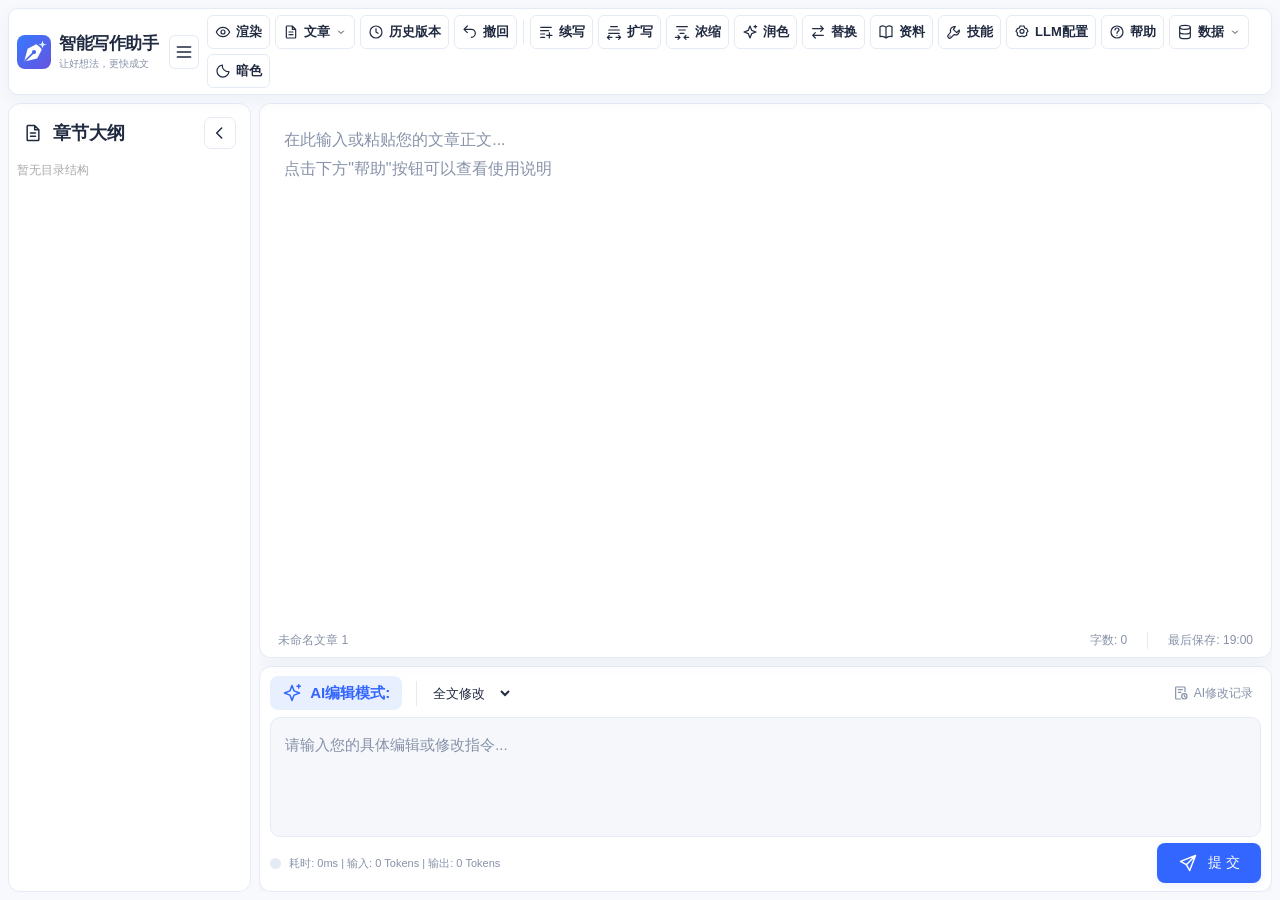
<file: index.html>
<!DOCTYPE html>
<html lang="zh-CN">

<head>
    <meta charset="UTF-8">
    <meta name="viewport" content="width=device-width, initial-scale=1.0">
    <title>智能写作助手 3.1</title>
    <link rel="icon" type="image/svg+xml" href="favicon.svg">

    <script src="js/marked.min.js?v=3.1"></script>

    <!-- Fix #13: 给 highlight.js 主题 CSS 加 id，JS 动态切换浅/深色 -->
    <link id="hljs-theme" rel="stylesheet" href="css/github.min.css?v=3.1">

    <script src="js/highlight.min.js?v=3.1"></script>
    <link rel="stylesheet" href="css/katex.min.css?v=3.1">
    <script src="js/katex.min.js?v=3.1"></script>
    <script src="js/auto-render.min.js?v=3.1"></script>
    <script src="js/mermaid.min.js?v=3.1"></script>
    <script src="js/writeskills.js?v=3.1-writing-2"></script>
    <script src="js/jszip.min.js?v=3.1"></script>
    <script src="js/mammoth.browser.min.js?v=3.1"></script>
    <script src="js/turndown.js?v=3.1"></script>
    <script src="js/doc-reader.min.js?v=3.1"></script>

    <link rel="stylesheet" href="css/editor.css?v=3.1">
    <link rel="stylesheet" href="css/workspace.css?v=3.1-reading-1">
    <link rel="stylesheet" href="css/management.css?v=3.1-writing-3">
    <script src="js/article-library.js?v=3.1"></script>
    <script src="js/article-workspace.js?v=3.1-reading-1" defer></script>
</head>

<body>

    <!-- 全局持久化测量 DOM -->
    <div id="scroll-measure-dummy" class="scroll-measure-dummy"></div>

    <svg class="icon-definitions" xmlns="http://www.w3.org/2000/svg" aria-hidden="true"><defs><symbol id="icon-menu" viewBox="0 0 24 24"><path d="M4 6h16M4 12h16M4 18h16"/></symbol><symbol id="icon-document" viewBox="0 0 24 24"><path d="M14 3H6a1 1 0 0 0-1 1v16a1 1 0 0 0 1 1h12a1 1 0 0 0 1-1V8zM14 3v5h5M9 12h6M9 16h6"/></symbol><symbol id="icon-pen" viewBox="0 0 24 24"><path d="m15 5 4 4M4 20l4-1L20 7a2.8 2.8 0 0 0-4-4L4 15z"/></symbol><symbol id="icon-history" viewBox="0 0 24 24"><circle cx="12" cy="12" r="9"/><path d="M12 7v5l3 2"/></symbol><symbol id="icon-undo" viewBox="0 0 24 24"><path d="m8 5-5 5 5 5M3 10h11a6 6 0 0 1 0 12" transform="translate(0 -2)"/></symbol><symbol id="icon-spark" viewBox="0 0 24 24"><path d="m12 3 2.5 6.5L21 12l-6.5 2.5L12 21l-2.5-6.5L3 12l6.5-2.5zM20 2v4M18 4h4"/></symbol><symbol id="icon-compress" viewBox="0 0 24 24"><path d="M4 4h16M7 9h10M9 14h6M2 20h7m-3-3 3 3-3 3M22 20h-7m3-3-3 3 3 3"/></symbol><symbol id="icon-grid" viewBox="0 0 24 24"><rect x="4" y="4" width="6" height="6" rx="1"/><rect x="14" y="4" width="6" height="6" rx="1"/><rect x="4" y="14" width="6" height="6" rx="1"/><rect x="14" y="14" width="6" height="6" rx="1"/></symbol><symbol id="icon-down" viewBox="0 0 24 24"><path d="m7 10 5 5 5-5"/></symbol><symbol id="icon-left" viewBox="0 0 24 24"><path d="m14 6-6 6 6 6"/></symbol><symbol id="icon-download" viewBox="0 0 24 24"><path d="M12 3v12m-5-5 5 5 5-5M4 15v5h16v-5"/></symbol><symbol id="icon-database" viewBox="0 0 24 24"><ellipse cx="12" cy="5" rx="8" ry="3"/><path d="M4 5v14a8 3 0 0 0 16 0V5M4 12a8 3 0 0 0 16 0"/></symbol><symbol id="icon-search" viewBox="0 0 24 24"><circle cx="10" cy="10" r="6"/><path d="m15 15 6 6M8 10h4M10 8v4"/></symbol><symbol id="icon-book" viewBox="0 0 24 24"><path d="M12 5v16M12 5C9 2 5 3 3 4v15c3-1 6-1 9 2 3-3 6-3 9-2V4c-2-1-6-2-9 1z"/></symbol><symbol id="icon-bulb" viewBox="0 0 24 24"><path d="M9 18c0-3-4-4-4-9a7 7 0 0 1 14 0c0 5-4 6-4 9zM9 21h6"/></symbol><symbol id="icon-settings" viewBox="0 0 24 24"><path d="m9 3-1 3-3 1-2 4 2 2v4l4 2 3-1 3 1 4-2v-4l2-2-2-4-3-1-1-3z"/><circle cx="12" cy="11" r="3"/></symbol><symbol id="icon-help" viewBox="0 0 24 24"><circle cx="12" cy="12" r="9"/><path d="M9 9a3 3 0 0 1 6 0c0 2-3 2-3 5M12 17h.01"/></symbol><symbol id="icon-send" viewBox="0 0 24 24"><path d="m21 3-7 18-4-7-7-4zM10 14 21 3"/></symbol><symbol id="icon-eye" viewBox="0 0 24 24"><path d="M2 12s3.5-7 10-7 10 7 10 7-3.5 7-10 7S2 12 2 12z"/><circle cx="12" cy="12" r="3"/></symbol><symbol id="icon-trash" viewBox="0 0 24 24"><path d="M3 6h18M9 6V4a1 1 0 0 1 1-1h4a1 1 0 0 1 1 1v2M5 6l1 14a1 1 0 0 0 1 1h10a1 1 0 0 0 1-1l1-14M10 10v7M14 10v7"/></symbol><symbol id="icon-moon" viewBox="0 0 24 24"><path d="M20.9 13a9 9 0 0 1-9.9-9.9A9 9 0 1 0 20.9 13z"/></symbol><symbol id="icon-sun" viewBox="0 0 24 24"><circle cx="12" cy="12" r="4"/><path d="M12 2v2M12 20v2M2 12h2M20 12h2M4.9 4.9l1.4 1.4M17.7 17.7l1.4 1.4M4.9 19.1l1.4-1.4M17.7 6.3l1.4-1.4"/></symbol><symbol id="icon-enabled" viewBox="0 0 24 24"><circle cx="12" cy="12" r="9"/><path d="m8 12 3 3 5-6"/></symbol><symbol id="icon-disabled" viewBox="0 0 24 24"><circle cx="12" cy="12" r="9"/><path d="M8 12h8"/></symbol><symbol id="icon-document-add" viewBox="0 0 24 24"><path d="M14 3H6a1 1 0 0 0-1 1v16a1 1 0 0 0 1 1h12a1 1 0 0 0 1-1V8zM14 3v5h5M9 14h6M12 11v6"/></symbol><symbol id="icon-export" viewBox="0 0 24 24"><path d="M13 3H5a1 1 0 0 0-1 1v16a1 1 0 0 0 1 1h10a1 1 0 0 0 1-1v-3M13 3v5h5l-5-5M10 13h11m-3-3 3 3-3 3"/></symbol><symbol id="icon-edit-history" viewBox="0 0 24 24"><path d="M11 21H5a1 1 0 0 1-1-1V4a1 1 0 0 1 1-1h12a1 1 0 0 1 1 1v6M8 7h6M8 11h4"/><circle cx="17" cy="17" r="4"/><path d="M17 15v2l1.5 1"/></symbol><symbol id="icon-plus" viewBox="0 0 24 24"><path d="M12 5v14M5 12h14"/></symbol><symbol id="icon-save" viewBox="0 0 24 24"><path d="M19 21H5a2 2 0 0 1-2-2V5a2 2 0 0 1 2-2h12l4 4v12a2 2 0 0 1-2 2zM7 3v6h10V3M7 21v-8h10v8"/></symbol><symbol id="icon-reset" viewBox="0 0 24 24"><path d="M3 10a9 9 0 1 1 2 8M3 4v6h6"/></symbol><symbol id="icon-selection" viewBox="0 0 24 24"><path d="M8 3H3v5M16 3h5v5M21 16v5h-5M8 21H3v-5M8 12h8M12 8v8"/></symbol><symbol id="icon-warning" viewBox="0 0 24 24"><path d="M10.3 4.5a2 2 0 0 1 3.4 0l8 14A1.7 1.7 0 0 1 20.2 21H3.8a1.7 1.7 0 0 1-1.5-2.5zM12 9v5M12 17h.01"/></symbol><symbol id="icon-error" viewBox="0 0 24 24"><circle cx="12" cy="12" r="9"/><path d="m9 9 6 6M15 9l-6 6"/></symbol><symbol id="icon-star" viewBox="0 0 24 24"><path d="m12 3 2.8 5.7 6.2.9-4.5 4.4 1.1 6.2-5.6-3-5.6 3 1.1-6.2L3 9.6l6.2-.9z"/></symbol><symbol id="icon-inbox" viewBox="0 0 24 24"><path d="m3 13 3-9h12l3 9v7H3zM3 13h5l2 3h4l2-3h5"/></symbol><symbol id="icon-close" viewBox="0 0 24 24"><path d="m6 6 12 12M18 6 6 18"/></symbol><symbol id="icon-continue" viewBox="0 0 24 24"><path d="M4 5h16M4 10h12M4 15h6M4 20h6M17 13v8M13 17h8"/></symbol><symbol id="icon-expand" viewBox="0 0 24 24"><path d="M7 4h10M4 9h16M4 14h16M9 20H2m3-3-3 3 3 3M15 20h7m-3-3 3 3-3 3"/></symbol><symbol id="icon-replace" viewBox="0 0 24 24"><path d="M4 7h16m-4-4 4 4-4 4M20 17H4m4-4-4 4 4 4"/></symbol><symbol id="icon-skills" viewBox="0 0 24 24"><path d="M14 4a6 6 0 0 0-7 8L3.5 16.5a2.8 2.8 0 0 0 4 4L12 16a6 6 0 0 0 8-7l-4 4-5-5z"/><path d="m6 18 .01-.01"/></symbol></defs></svg>
    <header class="top-bar">
        <div class="title">
            <img class="brand-mark" src="favicon.svg" width="34" height="34" alt="" aria-hidden="true">
            <div class="brand-copy"><strong>智能写作助手</strong><span>让好想法，更快成文</span></div>
            <button class="btn-toggle-sidebar" data-click="toggle-sidebar" title="展开/收起大纲" aria-label="展开/收起大纲"><svg class="ui-icon" aria-hidden="true"><use href="#icon-menu"></use></svg></button>
        </div>
        <div class="tools-basic ai-tools toolbar-actions">
            <button id="toggle-mode-btn" data-click="toggle-mode" title="编辑模式可以进行人工编辑和利用AI进行局部修改，渲染模式不可人工编辑和AI局部修改，但是可以全文修改"><svg class="ui-icon" aria-hidden="true"><use href="#icon-eye"></use></svg><span>渲染</span></button>
            <div class="dropdown dropdown-wrapper">
                    <button class="dropbtn" data-click="toggle-dropdown-articleDropdown"><svg class="ui-icon" aria-hidden="true"><use href="#icon-document"></use></svg>文章<svg class="ui-icon" aria-hidden="true"><use href="#icon-down"></use></svg></button>
                    <div class="dropdown-content" id="articleDropdown">
                        <a href="#" data-click="clear-content"><svg class="ui-icon" aria-hidden="true"><use href="#icon-document-add"></use></svg><span>新建空白文章</span></a>
                        <div class="dropdown-separator" role="separator"></div>
                        <a href="#" data-click="import-md"><svg class="ui-icon" aria-hidden="true"><use href="#icon-download"></use></svg><span>导入 Markdown (.md)</span></a>
                        <a href="#" data-click="import-docx"><svg class="ui-icon" aria-hidden="true"><use href="#icon-download"></use></svg><span>导入 Word (.docx)</span></a>
                        <div class="dropdown-separator" role="separator"></div>
                        <a href="#" data-click="download-markdown"><svg class="ui-icon" aria-hidden="true"><use href="#icon-export"></use></svg><span>下载为 Markdown (.md)</span></a>
                        <a href="#" data-click="download-docx"><svg class="ui-icon" aria-hidden="true"><use href="#icon-export"></use></svg><span>下载为 Word (.docx)</span></a>
                    </div>
                </div>
            <button data-click="open-modal-history-modal"><svg class="ui-icon" aria-hidden="true"><use href="#icon-history"></use></svg>历史版本</button>
            <button data-click="undo"><svg class="ui-icon" aria-hidden="true"><use href="#icon-undo"></use></svg>撤回</button>
            <span class="toolbar-divider" aria-hidden="true"></span>
            <button class="ai-btn btn-green" data-click="set-prompt-mode-ai_gen"><svg class="ui-icon" aria-hidden="true"><use href="#icon-continue"></use></svg>续写</button><button class="ai-btn btn-green" data-click="set-prompt-mode-rewrite"><svg class="ui-icon" aria-hidden="true"><use href="#icon-expand"></use></svg>扩写</button><button class="ai-btn btn-green" data-click="set-prompt-mode-summarize"><svg class="ui-icon" aria-hidden="true"><use href="#icon-compress"></use></svg>浓缩</button><button class="ai-btn btn-green" data-click="set-prompt-mode-polish"><svg class="ui-icon" aria-hidden="true"><use href="#icon-spark"></use></svg>润色</button>
            <button class="ai-btn btn-purple" data-click="open-modal-replace-modal"><svg class="ui-icon" aria-hidden="true"><use href="#icon-replace"></use></svg>替换</button><button class="ai-btn btn-purple" data-click="open-modal-ref-modal"><svg class="ui-icon" aria-hidden="true"><use href="#icon-book"></use></svg>资料</button><button class="ai-btn btn-purple" data-click="open-modal-tech-modal"><svg class="ui-icon" aria-hidden="true"><use href="#icon-skills"></use></svg>技能</button><button class="ai-btn btn-purple hidden-by-default" data-click="open-modal-sysprompt-modal"><svg class="ui-icon" aria-hidden="true"><use href="#icon-settings"></use></svg><span>System Prompt</span></button><button class="ai-btn btn-orange" data-click="open-modal-config-modal"><svg class="ui-icon" aria-hidden="true"><use href="#icon-settings"></use></svg>LLM配置</button><button class="ai-btn btn-orange" data-click="open-modal-guide-modal"><svg class="ui-icon" aria-hidden="true"><use href="#icon-help"></use></svg>帮助</button>
            <div class="dropdown dropdown-wrapper">
                    <button class="dropbtn" data-click="toggle-dropdown-dataManageDropdown"><svg class="ui-icon" aria-hidden="true"><use href="#icon-database"></use></svg>数据<svg class="ui-icon" aria-hidden="true"><use href="#icon-down"></use></svg></button>
                    <div class="dropdown-content" id="dataManageDropdown">
                        <a href="#" data-click="clear-all-data"><svg class="ui-icon" aria-hidden="true"><use href="#icon-trash"></use></svg> 清理所有数据</a>
                        <a href="#" data-click="export-all-data"><svg class="ui-icon" aria-hidden="true"><use href="#icon-export"></use></svg><span>导出数据</span></a>
                        <a href="#" data-click="import-data"><svg class="ui-icon" aria-hidden="true"><use href="#icon-download"></use></svg><span>导入数据</span></a>
                    </div>
                </div>
            <button data-click="toggle-theme" id="theme-btn" title="切换深色/浅色模式"><svg class="ui-icon" aria-hidden="true"><use href="#icon-moon"></use></svg><span>暗色</span></button>
        </div>
    </header>

    <aside class="sidebar" id="app-sidebar" aria-label="章节大纲">
        <div class="sidebar-header"><span><svg class="ui-icon" aria-hidden="true"><use href="#icon-document"></use></svg>章节大纲</span><button class="outline-collapse" data-click="toggle-sidebar" title="收起大纲" aria-label="收起大纲"><svg class="ui-icon" aria-hidden="true"><use href="#icon-left"></use></svg></button></div>
        <div class="outline-list" id="outline-list"></div>
    </aside>

    <main class="main-content" aria-label="文章正文">
        <div class="editor-container">
            <div class="reading-toolbar">
                <span id="reading-article-title"></span>
                <button id="exit-reading-btn" data-click="exit-reading" title="退出全屏阅读（Esc）"><svg class="ui-icon" aria-hidden="true"><use href="#icon-left"></use></svg>返回工作区</button>
            </div>
            <textarea id="editor" aria-label="文章正文" class="editor-textarea" data-input="handle-input"></textarea>
            <div id="preview" class="editor-preview markdown-body"></div>
            <div class="status-bar">
                <button id="current-article-name" class="current-article-name" data-click="enter-reading" title="全屏阅读">未命名文章</button>
                <span id="word-count">字数: 0</span>
                <span id="save-time">最后保存: -</span>
            </div>
        </div>

        <div class="prompt-container">
            <div class="prompt-title prompt-title-row">
                <span class="prompt-title-label"><svg class="ui-icon" aria-hidden="true"><use href="#icon-spark"></use></svg>AI编辑模式:</span>
                <select id="llm-mode-select" class="btn-modal mode-select-custom" data-change="update-selection-hint">
                    <option value="full">全文修改</option>
                    <option value="local">局部修改</option>
                    <option value="append">末尾追加</option>
                </select>
                <span id="selection-hint"></span>
            </div>
            <div class="prompt-textarea-wrapper">
                <button class="llm-history-btn" id="llm-history-btn" data-click="show-llm-submission-history" title="AI修改记录"><svg class="ui-icon" aria-hidden="true"><use href="#icon-edit-history"></use></svg><span>AI修改记录</span></button>
                <textarea id="llm-prompt" aria-label="编辑或修改指令" class="prompt-textarea" placeholder="请输入您的具体编辑或修改指令..."></textarea>
            </div>
            <div class="prompt-actions">
                <div class="llm-stats-container">
                    <div id="llm-status-icon" class="status-icon idle" data-click="show-llm-details" title="未调用"></div>
                    <div class="llm-stats" id="llm-stats">
                        <span>耗时: 0ms</span> |
                        <span>输入: 0 Tokens</span> |
                        <span>输出: 0 Tokens</span>
                    </div>
                </div>
                <button class="submit-btn submit-btn-stop hidden-by-default" id="stop-btn" data-click="stop-llm">
                    <span>停 止</span>
                </button>
                <button class="submit-btn" id="submit-btn" data-click="submit-to-llm">
                    <svg class="ui-icon" aria-hidden="true"><use href="#icon-send"></use></svg><span id="submit-text">提 交</span>
                    <div class="loader" id="submit-loader"></div>
                </button>
            </div>
        </div>
    </main>

    <div id="floating-toolbar" class="floating-toolbar hidden-by-default">
        <button data-click="floating-action-polish"><svg class="ui-icon" aria-hidden="true"><use href="#icon-spark"></use></svg>润色</button>
        <button data-click="floating-action-rewrite"><svg class="ui-icon" aria-hidden="true"><use href="#icon-expand"></use></svg>扩写</button>
        <button data-click="floating-action-summarize"><svg class="ui-icon" aria-hidden="true"><use href="#icon-compress"></use></svg>浓缩</button>
        <button data-click="floating-action-custom_rewrite"><svg class="ui-icon" aria-hidden="true"><use href="#icon-pen"></use></svg>按提示词改写</button>
    </div>

    <div id="modal-overlay" class="modal-overlay hidden-by-default">

        <div id="custom-alert-modal" class="modal modal-sm hidden-by-default">
            <div class="modal-header">
                <span id="custom-alert-title">提示</span>
                <button class="modal-close-btn" data-click="close-custom-alert" title="关闭"><svg class="ui-icon" aria-hidden="true"><use href="#icon-close"></use></svg></button>
            </div>
            <div class="custom-modal-message" id="custom-alert-message"></div>
            <div class="modal-actions">
                <button class="btn-modal btn-confirm" data-click="close-custom-alert">确 定</button>
            </div>
        </div>

        <div id="custom-confirm-modal" class="modal modal-md hidden-by-default">
            <div class="modal-header">
                <span id="custom-confirm-title">确认</span>
                <button class="modal-close-btn" data-click="close-custom-confirm-false" title="关闭"><svg class="ui-icon" aria-hidden="true"><use href="#icon-close"></use></svg></button>
            </div>
            <div class="custom-modal-message" id="custom-confirm-message"></div>
            <div class="modal-actions">
                <button class="btn-modal btn-cancel" data-click="close-custom-confirm-false">取 消</button>
                <button class="btn-modal btn-confirm" data-click="close-custom-confirm-true">确 定</button>
            </div>
        </div>

        <div id="history-modal" class="modal modal-lg management-modal hidden-by-default">
            <div class="modal-header">
                <div class="management-heading"><span>历史版本管理</span><small>按文章整理版本，随时查看与恢复正文</small></div>
                <button class="modal-close-btn" data-click="close-modal" title="关闭"><svg class="ui-icon" aria-hidden="true"><use href="#icon-close"></use></svg></button>
            </div>
            <div class="article-history-layout">
                <section class="management-pane article-pane">
                    <div class="pane-heading"><span>文章 <small id="article-count">0</small></span><button class="pane-add-button" data-click="clear-content-2" title="新建文章" aria-label="新建文章"><svg class="ui-icon" aria-hidden="true"><use href="#icon-plus"></use></svg></button></div>
                    <div id="article-list-container" class="management-scroll"></div>
                    <p class="pane-note">选择文章即切换当前编辑内容；删除按钮会删除整篇文章及关联数据</p>
                </section>
                <section class="management-pane version-pane">
                    <div class="pane-heading"><span>版本 <small id="version-count">0</small></span><span class="pane-caption">最新在前</span></div>
                    <div class="history-list-pane management-scroll" id="history-list-container"></div>
                </section>
                <section class="management-pane history-preview-pane">
                    <div class="pane-heading"><span>正文</span><span id="history-version-meta" class="pane-caption"></span></div>
                    <div class="article-title-field"><label for="history-article-title">文章名称</label><input type="text" id="history-article-title" maxlength="60" data-change="rename-current-article" placeholder="为文章命名"></div>
                    <textarea id="history-detail-text" class="history-preview-textarea" aria-label="版本正文" readonly placeholder="选择版本查看正文..."></textarea>
                    <div class="modal-button-row">
                        <button class="btn-modal btn-cancel" data-click="close-modal">继续编辑</button>
                        <button class="btn-modal btn-confirm" id="btn-restore-history" data-click="restore-selected-history" disabled>恢复此版本</button>
                    </div>
                </section>
            </div>
        </div>

        <div id="tech-modal" class="modal modal-lg management-modal hidden-by-default">
            <div class="modal-header">
                <div class="management-heading"><span>写作技能管理</span><small>管理写作风格与规则，让每次修改更符合预期</small></div>
                <button class="modal-close-btn" data-click="close-modal" title="关闭"><svg class="ui-icon" aria-hidden="true"><use href="#icon-close"></use></svg></button>
            </div>
            <div class="history-layout">
                <section class="management-pane skill-list-panel"><div class="pane-heading">技能库</div><div class="history-list-pane management-scroll" id="tech-list-container"></div></section>
                <div class="history-preview-pane management-pane"><div class="pane-heading">技能详情<span class="pane-caption">编辑后保存生效</span></div>
                    <div class="modal-group">
                        <label for="tech-title">技能名称</label>
                        <input type="text" id="tech-title" placeholder="如：技术方案写作技能">
                    </div>
                    <div class="modal-group">
                        <label for="tech-condition">使用场景或条件</label>
                        <input type="text" id="tech-condition" placeholder="在什么情况下触发此技能？">
                    </div>
                    <div class="modal-group modal-group-flex">
                        <label for="tech-desc">技能描述</label>
                        <textarea id="tech-desc" class="tech-desc-textarea" placeholder="详细的指导说明..."></textarea>
                    </div>
                    <div class="modal-button-row modal-button-row-tech">
                        <button class="btn-modal btn-confirm" data-click="save-technique">保存修改</button>
                    </div>
                </div>
            </div>
        </div>

        <div id="replace-modal" class="modal hidden-by-default">
            <div class="modal-header">
                <span>批量替换文本</span>
                <button class="modal-close-btn" data-click="close-modal" title="关闭"><svg class="ui-icon" aria-hidden="true"><use href="#icon-close"></use></svg></button>
            </div>
            <div class="modal-group">
                <label>查找内容</label>
                <input type="text" id="repl-search" placeholder="输入要查找的文字 (支持正则)">
            </div>
            <div class="modal-group">
                <label>替换为</label>
                <input type="text" id="repl-target" placeholder="输入替换后的文字">
            </div>
            <div class="modal-group modal-checkbox-row">
                <input type="checkbox" id="repl-regex">
                <label for="repl-regex" class="modal-checkbox-label">使用正则表达式</label>
            </div>
            <div class="modal-actions">
                <button class="btn-modal btn-cancel" data-click="close-modal">取消</button>
                <button class="btn-modal btn-confirm" data-click="execute-replace">全部替换</button>
            </div>
        </div>

        <div id="config-modal" class="modal modal-xl management-modal hidden-by-default">
            <div class="modal-header">
                <div class="management-heading"><span>LLM 接口配置</span><small>集中管理模型连接，选择当前写作使用的配置</small></div>
                <button class="modal-close-btn" data-click="close-modal" title="关闭"><svg class="ui-icon" aria-hidden="true"><use href="#icon-close"></use></svg></button>
            </div>
            <div class="history-layout config-modal-layout">
                <div class="history-list-pane management-pane" id="config-list-pane"><div class="pane-heading">配置列表</div>
                    <div class="config-list-header">
                        当前使用的配置：<strong id="config-active-name">-</strong>
                    </div>
                    <div id="config-list-container" style="flex:1; overflow-y:auto; min-height:0;"></div>
                    <div class="ref-list-footer">
                        <button class="ref-action-btn" data-click="add-new-llm-config"><svg class="ui-icon" aria-hidden="true"><use href="#icon-plus"></use></svg><span>新建配置</span></button>
                    </div>
                </div>
                <div class="history-preview-pane management-pane" id="config-edit-pane"><div class="pane-heading">连接设置<span class="pane-caption">保存后可设为当前使用</span></div>
                    <div class="modal-group">
                        <label for="cfg-name">配置名称</label>
                        <input type="text" id="cfg-name" placeholder="例如：主力 DeepSeek / 备用 Qwen">
                    </div>
                    <div class="modal-group">
                        <label for="cfg-url">接口 URL (例如: https://api.openai.com/v1/chat/completions)</label>
                        <input type="text" id="cfg-url" placeholder="必须完整包含 /v1/chat/completions">
                    </div>
                    <div class="modal-group">
                        <label for="cfg-key">API Key</label>
                        <input type="password" id="cfg-key" placeholder="输入您的 API Key" autocomplete="new-password">
                    </div>
                    <div class="modal-group">
                        <label for="cfg-model">模型名称 (Model Name)</label>
                        <input type="text" id="cfg-model" placeholder="例如: gpt-3.5-turbo">
                    </div>
                    <div class="modal-group">
                        <label for="cfg-temp">温度参数 (Temperature: 0.0 - 2.0)</label>
                        <input type="number" id="cfg-temp" step="0.1" min="0" max="2" value="0.7">
                    </div>
                    <div class="modal-button-row modal-button-row-ref">
                        <span id="config-status-hint" class="ref-save-hint hidden-by-default"><svg class="ui-icon" aria-hidden="true"><use href="#icon-enabled"></use></svg><span>已保存</span></span>
                        <button class="btn-modal btn-cancel delete-action" data-click="delete-llm-config" id="btn-delete-config" title="删除此配置"><svg class="ui-icon" aria-hidden="true"><use href="#icon-trash"></use></svg> 删除</button>
                        <button class="btn-modal btn-cancel" data-click="save-llm-config" id="btn-save-config"><svg class="ui-icon" aria-hidden="true"><use href="#icon-save"></use></svg><span>保存配置</span></button>
                        <button class="btn-modal btn-confirm" data-click="activate-current-editing-config" id="btn-activate-config" disabled><svg class="ui-icon" aria-hidden="true"><use href="#icon-enabled"></use></svg><span>设为当前使用</span></button>
                    </div>
                </div>
            </div>
        </div>

        <div id="ref-modal" class="modal modal-xl management-modal hidden-by-default">
            <div class="modal-header">
                <div class="management-heading"><span>管理参考资料</span></div>
                <button class="modal-close-btn" data-click="close-modal" title="关闭"><svg class="ui-icon" aria-hidden="true"><use href="#icon-close"></use></svg></button>
            </div>
            <div class="article-selector-bar">
                <label for="ref-article-select">选择文章</label>
                <select id="ref-article-select" data-change="select-management-article-ref"></select>
                <button id="ref-current-article" class="btn-modal btn-cancel" data-click="select-management-article-ref-2"><svg class="ui-icon" aria-hidden="true"><use href="#icon-undo"></use></svg>回到当前文章</button>
            </div>
            <div class="history-layout ref-modal-history-layout">
                <div class="history-list-pane ref-list-pane-flex management-pane" id="ref-list-pane">
                    <div class="pane-heading">资料库<span class="pane-caption">按需启用</span></div>
                    <div class="ref-batch-bar hidden-by-default" id="ref-batch-bar">
                        <span class="ref-batch-count" id="ref-batch-count">已选 0 项</span>
                        <button class="ref-batch-btn" data-click="batch-enable-refs-true">全部启用</button>
                        <button class="ref-batch-btn" data-click="batch-enable-refs-false">全部停用</button>
                    </div>
                    <div class="ref-list-scroll" id="ref-list-container"></div>
                    <div class="ref-list-footer">
                        <button class="ref-action-btn" data-click="add-new-reference"><svg class="ui-icon" aria-hidden="true"><use href="#icon-plus"></use></svg><span>新建</span></button>
                        <label class="ref-action-btn">
                            <svg class="ui-icon" aria-hidden="true"><use href="#icon-download"></use></svg><span>导入</span>
                            <input type="file" accept=".txt,.md,.doc,.docx,text/plain,text/markdown,application/msword,application/vnd.openxmlformats-officedocument.wordprocessingml.document" data-change="read-local-file" class="hidden-file-input">
                        </label>
                    </div>
                </div>
                <div class="history-preview-pane management-pane" id="ref-edit-pane">
                    <div class="modal-group">
                        <label for="ref-title">资料名称</label>
                        <input type="text" id="ref-title" placeholder="如：公司背景介绍">
                    </div>
                    <div class="modal-group modal-group-flex">
                        <label for="ref-content">参考内容</label>
                        <textarea id="ref-content" class="ref-content-textarea" placeholder="在此粘贴参考资料..."></textarea>
                    </div>
                    <div class="modal-button-row modal-button-row-ref">
                        <span id="ref-save-hint" class="ref-save-hint hidden-by-default"><svg class="ui-icon" aria-hidden="true"><use href="#icon-enabled"></use></svg><span>已保存</span></span>
                        <button class="btn-modal btn-cancel delete-action hidden-by-default" data-click="delete-ref-from-list" id="btn-delete-ref"><svg class="ui-icon" aria-hidden="true"><use href="#icon-trash"></use></svg> 删除</button>
                        <button class="btn-modal btn-confirm" id="btn-save-ref" data-click="save-reference"><svg class="ui-icon" aria-hidden="true"><use href="#icon-save"></use></svg><span>保存</span></button>
                    </div>
                </div>
            </div>
        </div>

        <div id="guide-modal" class="modal modal-lg management-modal hidden-by-default">
            <div class="modal-header">
                <div class="management-heading"><span>智能写作助手 使用说明</span><small>版本 3.1 · 从第一篇文章到多文章、多版本管理</small></div>
                <button class="modal-close-btn" data-click="close-modal" title="关闭"><svg class="ui-icon" aria-hidden="true"><use href="#icon-close"></use></svg></button>
            </div>
            <div class="modal-group guide-content-group">
                <div id="guide-content" class="editor-preview markdown-body guide-content-inner"></div>
            </div>
            <div class="modal-actions">
                <button class="btn-modal btn-confirm" data-click="close-modal">我已了解</button>
            </div>
        </div>

        <div id="sysprompt-modal" class="modal modal-md hidden-by-default">
            <div class="modal-header">
                <span>System Prompt (只读)</span>
                <button class="modal-close-btn" data-click="close-modal" title="关闭"><svg class="ui-icon" aria-hidden="true"><use href="#icon-close"></use></svg></button>
            </div>
            <div class="modal-group">
                <label class="sys-prompt-label">系统底层提示词，强制约束 LLM 的行为与输出格式（已适配三种模式）：</label>
                <textarea id="sys-content" class="sys-prompt-textarea" readonly></textarea>
            </div>
            <div class="modal-actions">
                <button class="btn-modal btn-cancel" data-click="close-modal">关闭</button>
            </div>
        </div>

        <div id="llm-details-modal" class="modal management-modal hidden-by-default">
            <div class="modal-header">
                <div class="management-heading"><span>LLM 请求调试详情</span><small>并排查看最近一次请求与流式响应，定位输出及接口异常</small></div>
                <button class="modal-close-btn" data-click="close-modal" title="关闭"><svg class="ui-icon" aria-hidden="true"><use href="#icon-close"></use></svg></button>
            </div>
            <div class="debug-body">
            <div class="modal-group management-pane hidden-by-default" id="llm-error-group">
                <label class="llm-error-label"><svg class="ui-icon" aria-hidden="true"><use href="#icon-error"></use></svg><span>错误信息</span></label>
                <div id="llm-error-msg" class="llm-error-msg"></div>
            </div>
            <div class="modal-group management-pane debug-pane">
                <label for="llm-req-text">Request Payload · 提交内容</label>
                <textarea id="llm-req-text" class="readonly-textarea" readonly></textarea>
            </div>
            <div class="modal-group management-pane debug-pane">
                <label for="llm-res-text">Response / Exception · 流式输出全记录</label>
                <textarea id="llm-res-text" class="readonly-textarea" readonly></textarea>
            </div>
            </div>
            <div class="modal-actions">
                <button class="btn-modal btn-cancel" data-click="close-modal">关闭</button>
            </div>
        </div>

        <div id="llm-history-modal" class="modal modal-lg management-modal hidden-by-default">
            <div class="modal-header">
                <div class="management-heading"><span>AI 修改记录</span><small id="llm-history-article-name">当前文章 · 最多保留 99 条记录</small></div>
                <button class="modal-close-btn" data-click="close-modal" title="关闭"><svg class="ui-icon" aria-hidden="true"><use href="#icon-close"></use></svg></button>
            </div>
            <div class="article-selector-bar">
                <label for="llm-history-article-select">选择文章</label>
                <select id="llm-history-article-select" data-change="select-management-article-llm-history"></select>
                <button id="llm-history-current-article" class="btn-modal btn-cancel" data-click="select-management-article-llm-history-2"><svg class="ui-icon" aria-hidden="true"><use href="#icon-undo"></use></svg>回到当前文章</button>
            </div>
            <div class="records-body">
                <div class="records-toolbar">
                    <span class="pane-caption">共 <strong id="llm-history-count">0</strong> 条记录</span>
                    <button class="btn-modal btn-cancel delete-action" data-click="clear-llm-submission-history"><svg class="ui-icon" aria-hidden="true"><use href="#icon-trash"></use></svg> 清空历史</button>
                </div>
                <div id="llm-history-list" class="management-scroll"></div>
            </div>
            <div class="modal-actions">
                <button class="btn-modal btn-cancel" data-click="close-modal">关闭</button>
            </div>
        </div>

    </div>

<script src="js/html-docx.min.js?v=3.1"></script>
<script src="js/main.js?v=3.1-writing-3"></script>
</body>
</html>
</file>
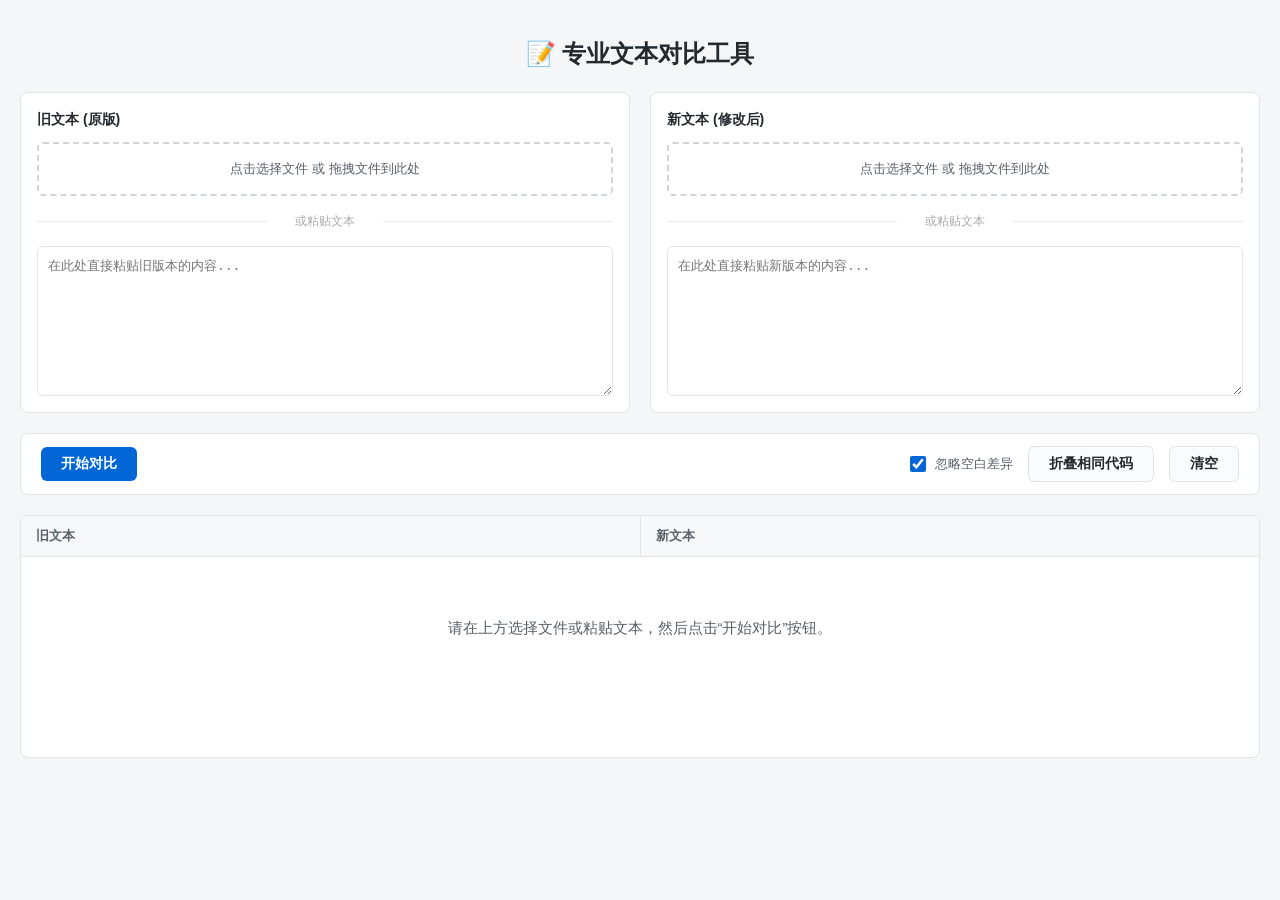
<file: diff.html>
<!DOCTYPE html>
<html lang="zh-CN">
<head>
    <meta charset="UTF-8">
    <meta name="viewport" content="width=device-width, initial-scale=1.0">
    <title>专业文本对比工具 (Diff Tool) - 增强版</title>
    <style>
        :root {
            --bg-color: #f4f6f8;
            --card-bg: #ffffff;
            --border-color: #e1e4e8;
            --text-primary: #24292e;
            --text-secondary: #586069;
            --accent-color: #0366d6;
            --accent-hover: #0250a3;
            --del-bg: #ffeef0;
            --del-text: #b31d28;
            --del-char-bg: #fdb8c0;
            --ins-bg: #e6ffed;
            --ins-text: #22863a;
            --ins-char-bg: #acf2bd;
            --empty-bg: #fafbfc;
            --line-num-color: #959da5;
        }

        * { box-sizing: border-box; }

        body {
            font-family: -apple-system, BlinkMacSystemFont, 'Segoe UI', Helvetica, Arial, sans-serif;
            margin: 0;
            padding: 20px;
            background-color: var(--bg-color);
            color: var(--text-primary);
            line-height: 1.5;
        }

        h1 {
            text-align: center;
            font-size: 24px;
            margin-bottom: 20px;
            color: var(--text-primary);
        }

        /* 输入区域布局 */
        .input-section {
            display: flex;
            gap: 20px;
            margin-bottom: 20px;
        }

        @media (max-width: 768px) {
            .input-section { flex-direction: column; }
        }

        .file-box {
            flex: 1;
            background: var(--card-bg);
            padding: 16px;
            border-radius: 8px;
            border: 1px solid var(--border-color);
            display: flex;
            flex-direction: column;
            gap: 12px;
            transition: border-color 0.2s;
        }

        .file-box.drag-over {
            border-color: var(--accent-color);
            background-color: #f1f8ff;
        }

        .file-box label {
            font-weight: 600;
            font-size: 14px;
        }

        .drop-zone {
            border: 2px dashed #d1d5da;
            border-radius: 6px;
            padding: 15px;
            text-align: center;
            cursor: pointer;
            color: var(--text-secondary);
            font-size: 13px;
            transition: all 0.2s;
        }
        .drop-zone:hover { border-color: var(--accent-color); color: var(--accent-color); }
        .drop-zone input[type="file"] { display: none; }

        .or-divider {
            text-align: center;
            color: #aaa;
            font-size: 12px;
            position: relative;
            margin: 4px 0;
        }
        .or-divider::before, .or-divider::after {
            content: "";
            position: absolute;
            top: 50%;
            width: 40%;
            height: 1px;
            background-color: #eee;
        }
        .or-divider::before { left: 0; }
        .or-divider::after { right: 0; }

        textarea {
            width: 100%;
            height: 150px;
            resize: vertical;
            padding: 10px;
            font-family: 'SFMono-Regular', Consolas, 'Liberation Mono', Menlo, monospace;
            border: 1px solid var(--border-color);
            border-radius: 6px;
            font-size: 13px;
            color: var(--text-primary);
        }
        textarea:focus {
            outline: none;
            border-color: var(--accent-color);
            box-shadow: 0 0 0 3px rgba(3, 102, 214, 0.1);
        }

        /* 动作与统计栏 */
        .toolbar {
            display: flex;
            justify-content: space-between;
            align-items: center;
            flex-wrap: wrap;
            gap: 15px;
            margin-bottom: 20px;
            background: var(--card-bg);
            padding: 12px 20px;
            border-radius: 8px;
            border: 1px solid var(--border-color);
        }

        .toolbar-left, .toolbar-right {
            display: flex;
            align-items: center;
            gap: 15px;
        }

        button {
            padding: 8px 20px;
            background-color: var(--accent-color);
            color: white;
            border: none;
            border-radius: 6px;
            cursor: pointer;
            font-size: 14px;
            font-weight: 600;
            transition: background 0.2s;
        }
        button:hover { background-color: var(--accent-hover); }
        button:disabled { background-color: #959da5; cursor: not-allowed; }

        .btn-secondary {
            background-color: #fafbfc;
            color: var(--text-primary);
            border: 1px solid var(--border-color);
        }
        .btn-secondary:hover { background-color: #f3f4f6; }
        .btn-secondary.active {
            background-color: var(--accent-color);
            color: white;
            border-color: var(--accent-color);
        }

        /* 选项样式 */
        .option-group {
            display: flex;
            align-items: center;
            gap: 6px;
            font-size: 13px;
            color: var(--text-secondary);
            cursor: pointer;
            user-select: none;
        }
        .option-group input[type="checkbox"] {
            width: 16px;
            height: 16px;
            cursor: pointer;
            accent-color: var(--accent-color);
        }

        .stats {
            font-size: 13px;
            color: var(--text-secondary);
        }
        .stats .ins { color: var(--ins-text); font-weight: bold; }
        .stats .del { color: var(--del-text); font-weight: bold; }

        #loading {
            display: none;
            color: var(--accent-color);
            font-size: 13px;
            font-weight: 500;
        }

        /* 对比区域样式 */
        .diff-container {
            background: var(--card-bg);
            border: 1px solid var(--border-color);
            border-radius: 8px;
            overflow: hidden; /* 保持圆角 */
            display: flex;
            flex-direction: column;
        }

        .diff-header {
            display: flex;
            background-color: #f6f8fa;
            border-bottom: 1px solid var(--border-color);
            font-weight: 600;
            font-size: 13px;
            color: var(--text-secondary);
            position: sticky;
            top: 0;
            z-index: 10;
        }
        .diff-header .diff-col {
            padding: 10px 15px;
        }

        .diff-body {
            /* 【改进2】移除固定高度限制，改为自适应内容高度 */
            height: auto; 
            min-height: 200px;
            max-height: none; 
            overflow-x: auto; /* 仅横向滚动 */
            overflow-y: visible; /* 纵向自然撑开 */
            position: relative;
        }

        .diff-row {
            display: flex;
            border-bottom: 1px solid #eaecef;
            min-height: 24px;
        }
        .diff-row:last-child { border-bottom: none; }

        .diff-col {
            flex: 1;
            display: flex;
            font-family: 'SFMono-Regular', Consolas, monospace;
            font-size: 13px;
            line-height: 20px;
            width: 50%;
        }
        .diff-col:first-child {
            border-right: 1px solid var(--border-color);
        }

        .line-num {
            color: var(--line-num-color);
            width: 50px;
            flex-shrink: 0;
            text-align: right;
            padding: 2px 8px 2px 0;
            user-select: none;
            border-right: 1px solid #eaecef;
            font-size: 12px;
            align-self: flex-start;
        }

        .line-content {
            flex: 1;
            padding: 2px 10px;
            white-space: pre-wrap;
            word-break: break-all;
            overflow-wrap: break-word;
        }

        /* 状态颜色 */
        .line-equal { background-color: #ffffff; }
        .line-delete { background-color: var(--del-bg); }
        .line-delete .line-content { color: var(--del-text); }
        .line-delete .line-num { background-color: #ffdce0; }
        
        .line-insert { background-color: var(--ins-bg); }
        .line-insert .line-content { color: var(--ins-text); }
        .line-insert .line-num { background-color: #cdffd8; }
        
        .line-empty { background-color: var(--empty-bg); }
        .line-empty .line-num { background-color: #f1f2f3; }

        /* 行内字符高亮 */
        .char-delete { background-color: var(--del-char-bg); border-radius: 2px; padding: 1px 0; }
        .char-insert { background-color: var(--ins-char-bg); border-radius: 2px; padding: 1px 0; }

        /* 折叠提示 */
        .folded-row {
            background-color: #f1f8ff;
            text-align: center;
            padding: 8px;
            color: var(--accent-color);
            font-size: 13px;
            cursor: pointer;
            border-bottom: 1px solid #eaecef;
            user-select: none;
        }
        .folded-row:hover { background-color: #dbedff; }

        .empty-state {
            padding: 60px 20px;
            text-align: center;
            color: var(--text-secondary);
            font-size: 15px;
        }
    </style>
</head>
<body>

    <h1>📝 专业文本对比工具</h1>

    <!-- 输入区 -->
    <div class="input-section">
        <div class="file-box" id="box1">
            <label>旧文本 (原版)</label>
            <div class="drop-zone" id="drop1">
                <input type="file" id="file1" accept=".txt,.js,.html,.css,.json,.md,.xml,.csv,.py,.java,.cpp,.c,.h,.log">
                <span>点击选择文件 或 拖拽文件到此处</span>
            </div>
            <div class="or-divider">或粘贴文本</div>
            <textarea id="text1" placeholder="在此处直接粘贴旧版本的内容..."></textarea>
        </div>
        <div class="file-box" id="box2">
            <label>新文本 (修改后)</label>
            <div class="drop-zone" id="drop2">
                <input type="file" id="file2" accept=".txt,.js,.html,.css,.json,.md,.xml,.csv,.py,.java,.cpp,.c,.h,.log">
                <span>点击选择文件 或 拖拽文件到此处</span>
            </div>
            <div class="or-divider">或粘贴文本</div>
            <textarea id="text2" placeholder="在此处直接粘贴新版本的内容..."></textarea>
        </div>
    </div>

    <!-- 工具栏 -->
    <div class="toolbar">
        <div class="toolbar-left">
            <button id="btnCompare" onclick="startCompare()">开始对比</button>
            <span id="loading">⏳ 正在计算差异...</span>
            <div class="stats" id="stats"></div>
        </div>
        <div class="toolbar-right">
            <!-- 【改进1】新增忽略空白选项 -->
            <label class="option-group" title="忽略行首尾空格、Tab以及纯空行的差异">
                <input type="checkbox" id="chkIgnoreWhitespace" checked="true" >
                忽略空白差异
            </label>
            
            <button class="btn-secondary" id="btnFold" onclick="toggleFold()">折叠相同代码</button>
            <button class="btn-secondary" id="btnClear" onclick="clearAll()">清空</button>
        </div>
    </div>

    <!-- 结果输出区 -->
    <div class="diff-container" id="output">
        <div class="diff-header">
            <div class="diff-col" id="title1">旧文本</div>
            <div class="diff-col" id="title2">新文本</div>
        </div>
        <div class="diff-body" id="diffBody">
            <div class="empty-state">
                请在上方选择文件或粘贴文本，然后点击“开始对比”按钮。
            </div>
        </div>
    </div>

    <script>
        // ================= 配置与状态 =================
        let isFolded = false;
        let currentDiffs = [];
        let currentTitles = { t1: '旧文本', t2: '新文本' };
        // 缓存原始行数据，用于在忽略空白模式下重新计算
        let rawLines1 = [];
        let rawLines2 = [];

        // ================= UI 交互逻辑 =================
        
        // 1. 拖拽上传支持
        function setupDragDrop(boxId, dropId, fileId, textId) {
            const box = document.getElementById(boxId);
            const dropZone = document.getElementById(dropId);
            const fileInput = document.getElementById(fileId);
            const textArea = document.getElementById(textId);

            dropZone.addEventListener('click', () => fileInput.click());

            ['dragenter', 'dragover'].forEach(evt => {
                box.addEventListener(evt, (e) => { e.preventDefault(); box.classList.add('drag-over'); });
            });
            ['dragleave', 'drop'].forEach(evt => {
                box.addEventListener(evt, (e) => { e.preventDefault(); box.classList.remove('drag-over'); });
            });

            box.addEventListener('drop', (e) => {
                const files = e.dataTransfer.files;
                if (files.length > 0) {
                    fileInput.files = files;
                    fileInput.dispatchEvent(new Event('change'));
                }
            });

            // 互斥逻辑
            fileInput.addEventListener('change', function() {
                if (this.files.length > 0) {
                    textArea.value = '';
                    dropZone.querySelector('span').textContent = `已选择: ${this.files[0].name}`;
                }
            });
            textArea.addEventListener('input', function() {
                if (this.value.trim().length > 0) {
                    fileInput.value = '';
                    dropZone.querySelector('span').textContent = '点击选择文件 或 拖拽文件到此处';
                }
            });
        }

        setupDragDrop('box1', 'drop1', 'file1', 'text1');
        setupDragDrop('box2', 'drop2', 'file2', 'text2');

        // 2. 工具栏按钮逻辑
        function toggleFold() {
            isFolded = !isFolded;
            document.getElementById('btnFold').classList.toggle('active', isFolded);
            if (currentDiffs.length > 0) {
                renderDiff(currentDiffs, currentTitles.t1, currentTitles.t2);
            }
        }

        // 【改进1】监听忽略空白选项变化
        document.getElementById('chkIgnoreWhitespace').addEventListener('change', () => {
            if (rawLines1.length > 0 || rawLines2.length > 0) {
                // 如果已有数据，直接重新计算差异，无需重新读取文件
                runDiffAlgorithm(rawLines1, rawLines2);
            }
        });

        function clearAll() {
            document.getElementById('file1').value = '';
            document.getElementById('file2').value = '';
            document.getElementById('text1').value = '';
            document.getElementById('text2').value = '';
            document.getElementById('drop1').querySelector('span').textContent = '点击选择文件 或 拖拽文件到此处';
            document.getElementById('drop2').querySelector('span').textContent = '点击选择文件 或 拖拽文件到此处';
            document.getElementById('diffBody').innerHTML = '<div class="empty-state">请在上方选择文件或粘贴文本，然后点击“开始对比”按钮。</div>';
            document.getElementById('stats').innerHTML = '';
            currentDiffs = [];
            rawLines1 = [];
            rawLines2 = [];
        }

        // ================= 核心算法与工具函数 =================

        function escapeHtml(text) {
            const map = { '&': '&amp;', '<': '&lt;', '>': '&gt;', '"': '&quot;', "'": '&#039;' };
            return text.replace(/[&<>"']/g, m => map[m]);
        }

        function readFile(file) {
            return new Promise((resolve, reject) => {
                if (!file) return resolve("");
                if (file.size > 10 * 1024 * 1024) return reject(new Error("文件大小超过 10MB，请使用专业 IDE 进行对比。"));
                const reader = new FileReader();
                reader.onload = e => resolve(e.target.result);
                reader.onerror = e => reject(e);
                reader.readAsText(file);
            });
        }

        // 【改进1】文本标准化函数：用于比较，但不影响显示
        function normalizeLine(line) {
            if (!line) return "";
            // 去除首尾空格、Tab，并将多个连续空格替换为单个空格
            // 如果整行都是空白，则返回空字符串
            return line.replace(/^[\s\uFEFF\xA0]+|[\s\uFEFF\xA0]+$/g, '').replace(/\t/g, ' ').replace(/\s+/g, ' ');
        }

        // 优化的 LCS 算法 (带内存保护)
        function computeLCS(a, b, ignoreWhitespace) {
            const m = a.length, n = b.length;
            
            // 准备用于比较的数据
            // 如果忽略空白，我们使用标准化后的数据进行比对
            // 否则直接使用原始数据
            const compA = ignoreWhitespace ? a.map(normalizeLine) : a;
            const compB = ignoreWhitespace ? b.map(normalizeLine) : b;

            // 内存保护
            if (m * n > 15000000) {
                console.warn("文本差异过大，降级为简单逐行对比");
                return simpleDiff(a, b, compA, compB); 
            }

            const dp = Array(m + 1).fill(null).map(() => new Uint16Array(n + 1));
            for (let i = 1; i <= m; i++) {
                for (let j = 1; j <= n; j++) {
                    // 使用标准化后的字符串进行比较
                    dp[i][j] = compA[i - 1] === compB[j - 1] ? dp[i - 1][j - 1] + 1 : Math.max(dp[i - 1][j], dp[i][j - 1]);
                }
            }

            const diffs = [];
            let i = m, j = n;
            while (i > 0 && j > 0) {
                // 回溯时也使用标准化字符串判断相等
                if (compA[i - 1] === compB[j - 1]) {
                    // 记录原始值用于显示
                    diffs.unshift({ type: 'equal', valA: a[i - 1], valB: b[j - 1], lineA: i, lineB: j });
                    i--; j--;
                } else if (dp[i - 1][j] >= dp[i][j - 1]) {
                    diffs.unshift({ type: 'delete', valA: a[i - 1], valB: null, lineA: i, lineB: null });
                    i--;
                } else {
                    diffs.unshift({ type: 'insert', valA: null, valB: b[j - 1], lineA: null, lineB: j });
                    j--;
                }
            }
            while (i > 0) { diffs.unshift({ type: 'delete', valA: a[i - 1], valB: null, lineA: i, lineB: null }); i--; }
            while (j > 0) { diffs.unshift({ type: 'insert', valA: null, valB: b[j - 1], lineA: null, lineB: j }); j--; }
            
            return diffs;
        }

        // 降级用的简单对比算法
        function simpleDiff(a, b, compA, compB) {
            const diffs = [];
            const maxLen = Math.max(a.length, b.length);
            for (let i = 0; i < maxLen; i++) {
                if (i < a.length && i < b.length) {
                    if (compA[i] === compB[i]) diffs.push({ type: 'equal', valA: a[i], valB: b[i], lineA: i+1, lineB: i+1 });
                    else {
                        diffs.push({ type: 'delete', valA: a[i], valB: null, lineA: i+1, lineB: null });
                        diffs.push({ type: 'insert', valA: null, valB: b[i], lineA: null, lineB: i+1 });
                    }
                } else if (i < a.length) {
                    diffs.push({ type: 'delete', valA: a[i], valB: null, lineA: i+1, lineB: null });
                } else {
                    diffs.push({ type: 'insert', valA: null, valB: b[i], lineA: null, lineB: i+1 });
                }
            }
            return diffs;
        }

        // 行内字符级 Diff
        function getInlineDiff(str1, str2) {
            if (!str1 || !str2) return { html1: escapeHtml(str1||''), html2: escapeHtml(str2||'') };
            if (str1.length * str2.length > 500000) return { html1: escapeHtml(str1), html2: escapeHtml(str2) };
            
            const m = str1.length, n = str2.length;
            const dp = Array(m + 1).fill(null).map(() => new Uint16Array(n + 1));
            for (let i = 1; i <= m; i++) {
                for (let j = 1; j <= n; j++) {
                    dp[i][j] = str1[i - 1] === str2[j - 1] ? dp[i - 1][j - 1] + 1 : Math.max(dp[i - 1][j], dp[i][j - 1]);
                }
            }

            let res1 = [], res2 = [];
            let i = m, j = n;
            while (i > 0 && j > 0) {
                if (str1[i - 1] === str2[j - 1]) {
                    res1.unshift(escapeHtml(str1[i - 1]));
                    res2.unshift(escapeHtml(str2[j - 1]));
                    i--; j--;
                } else if (dp[i - 1][j] >= dp[i][j - 1]) {
                    res1.unshift(`<span class="char-delete">${escapeHtml(str1[i - 1])}</span>`);
                    i--;
                } else {
                    res2.unshift(`<span class="char-insert">${escapeHtml(str2[j - 1])}</span>`);
                    j--;
                }
            }
            while (i > 0) { res1.unshift(`<span class="char-delete">${escapeHtml(str1[i - 1])}</span>`); i--; }
            while (j > 0) { res2.unshift(`<span class="char-insert">${escapeHtml(str2[j - 1])}</span>`); j--; }

            return { html1: res1.join(''), html2: res2.join('') };
        }

        // ================= 渲染逻辑 =================

        function renderDiff(diffs, title1, title2) {
            document.getElementById('title1').textContent = title1;
            document.getElementById('title2').textContent = title2;

            let insCount = 0, delCount = 0;
            const htmlParts = [];
            let equalBuffer = [];

            const flushEqualBuffer = () => {
                if (equalBuffer.length === 0) return;
                if (isFolded && equalBuffer.length > 6) {
                    htmlParts.push(...equalBuffer.slice(0, 3));
                    htmlParts.push(`<div class="folded-row" onclick="toggleFold()">⊞ 展开未修改的 ${equalBuffer.length - 6} 行...</div>`);
                    htmlParts.push(...equalBuffer.slice(-3));
                } else {
                    htmlParts.push(...equalBuffer);
                }
                equalBuffer = [];
            };

            for (let k = 0; k < diffs.length; k++) {
                const d = diffs[k];
                
                if (d.type === 'equal') {
                    const val = escapeHtml(d.valA) || '&nbsp;';
                    equalBuffer.push(`
                        <div class="diff-row">
                            <div class="diff-col line-equal"><span class="line-num">${d.lineA}</span><span class="line-content">${val}</span></div>
                            <div class="diff-col line-equal"><span class="line-num">${d.lineB}</span><span class="line-content">${val}</span></div>
                        </div>`);
                } else {
                    flushEqualBuffer();
                    
                    let isModify = false;
                    let nextD = diffs[k + 1];
                    if (d.type === 'delete' && nextD && nextD.type === 'insert') {
                        isModify = true;
                    }

                    if (isModify) {
                        // 只有在非忽略空白模式下，或者虽然忽略了空白但行内容确实不同时，才做行内高亮
                        // 这里简化处理：始终尝试行内高亮，因为即使忽略空白匹配上了，显示的还是原文
                        const inline = getInlineDiff(d.valA, nextD.valB);
                        htmlParts.push(`
                            <div class="diff-row">
                                <div class="diff-col line-delete"><span class="line-num">${d.lineA}</span><span class="line-content">${inline.html1}</span></div>
                                <div class="diff-col line-insert"><span class="line-num">${nextD.lineB}</span><span class="line-content">${inline.html2}</span></div>
                            </div>`);
                        k++; 
                        delCount++; insCount++;
                    } else if (d.type === 'delete') {
                        const val = escapeHtml(d.valA) || '&nbsp;';
                        htmlParts.push(`
                            <div class="diff-row">
                                <div class="diff-col line-delete"><span class="line-num">${d.lineA}</span><span class="line-content">${val}</span></div>
                                <div class="diff-col line-empty"><span class="line-num"></span><span class="line-content"></span></div>
                            </div>`);
                        delCount++;
                    } else if (d.type === 'insert') {
                        const val = escapeHtml(d.valB) || '&nbsp;';
                        htmlParts.push(`
                            <div class="diff-row">
                                <div class="diff-col line-empty"><span class="line-num"></span><span class="line-content"></span></div>
                                <div class="diff-col line-insert"><span class="line-num">${d.lineB}</span><span class="line-content">${val}</span></div>
                            </div>`);
                        insCount++;
                    }
                }
            }
            flushEqualBuffer();

            document.getElementById('diffBody').innerHTML = htmlParts.join('');
            document.getElementById('stats').innerHTML = `差异统计: <span class="ins">+${insCount} 行新增</span>, <span class="del">-${delCount} 行删除</span>`;
        }

        // 抽取差异计算逻辑，供复选框切换时复用
        function runDiffAlgorithm(lines1, lines2) {
            const ignoreWS = document.getElementById('chkIgnoreWhitespace').checked;
            currentDiffs = computeLCS(lines1, lines2, ignoreWS);
            renderDiff(currentDiffs, currentTitles.t1, currentTitles.t2);
        }

        // ================= 主流程 =================

        async function startCompare() {
            const file1 = document.getElementById('file1').files[0];
            const file2 = document.getElementById('file2').files[0];
            const text1Str = document.getElementById('text1').value;
            const text2Str = document.getElementById('text2').value;

            if (!file1 && !text1Str && !file2 && !text2Str) {
                alert("请至少选择文件或粘贴需要对比的文本！");
                return;
            }

            const btn = document.getElementById('btnCompare');
            const loading = document.getElementById('loading');
            btn.disabled = true;
            loading.style.display = 'inline';
            
            setTimeout(async () => {
                try {
                    const rawText1 = file1 ? await readFile(file1) : text1Str;
                    const rawText2 = file2 ? await readFile(file2) : text2Str;

                    currentTitles.t1 = file1 ? `📄 ${file1.name}` : (text1Str ? "📝 粘贴的旧文本" : "⬜ 空白");
                    currentTitles.t2 = file2 ? `📄 ${file2.name}` : (text2Str ? "📝 粘贴的新文本" : "⬜ 空白");

                    // 统一换行符并分割
                    rawLines1 = rawText1.replace(/\r\n/g, '\n').split('\n');
                    rawLines2 = rawText2.replace(/\r\n/g, '\n').split('\n');
                    
                    // 移除末尾多余空行
                    if (rawLines1[rawLines1.length - 1] === '') rawLines1.pop();
                    if (rawLines2[rawLines2.length - 1] === '') rawLines2.pop();

                    runDiffAlgorithm(rawLines1, rawLines2);
                    
                } catch (err) {
                    alert("处理出错: " + err.message);
                    console.error(err);
                } finally {
                    btn.disabled = false;
                    loading.style.display = 'none';
                }
            }, 50);
        }
    </script>
</body>
</html>
</file>
<file: css/editor.css>
/* ============================================
   智能写作助手 - 核心样式 (彻底重构优化版)
   修复了布局滚动错误、深色模式硬编码冲突，清理了 !important 冗余
   ============================================ */

/* ===================== 1. CSS 变量 (主题) ===================== */
:root {
    --bg-main: #F9F8F6;
    --bg-sidebar: #F2EFE9;
    --text-main: #333333;
    --text-muted: #888888;
    --border-color: #E2DFD8;
    --btn-blue: #D6E4F0;
    --btn-blue-hover: #C5D8E8;
    --btn-green: #E1EFE6;
    --btn-green-hover: #D0E6D8;
    --btn-purple: #E6E1EF;
    --btn-purple-hover: #D8D0E6;
    --btn-orange: #F8E5D6;
    --btn-orange-hover: #EED4C0;
    --btn-primary: #8CA6C1;
    --btn-primary-hover: #7592B0;
    --shadow: 0 4px 12px rgba(0, 0, 0, 0.08);
    --modal-bg: rgba(255, 255, 255, 0.95);
    --editor-bg: #ffffff;
    --toolbar-bg: rgba(255, 255, 255, 0.9);
}

:root[data-theme="dark"] {
    --bg-main: #1E1E1E;
    --bg-sidebar: #252526;
    --text-main: #D4D4D4;
    --text-muted: #858585;
    --border-color: #3C3C3C;
    --btn-blue: #264F78;
    --btn-blue-hover: #1E3E5E;
    --btn-green: #1B4527;
    --btn-green-hover: #14331C;
    --btn-purple: #4B3263;
    --btn-purple-hover: #3A264D;
    --btn-orange: #663C1E;
    --btn-orange-hover: #4D2D16;
    --btn-primary: #0E639C;
    --btn-primary-hover: #1177BB;
    --shadow: 0 4px 12px rgba(0, 0, 0, 0.4);
    --modal-bg: rgba(37, 37, 38, 0.95);
    --editor-bg: #1E1E1E;
    --toolbar-bg: rgba(37, 37, 38, 0.9);
}

/* ===================== 2. 基础与重置 ===================== */
* { box-sizing: border-box; margin: 0; padding: 0; }

body {
    font-family: 'PingFang SC', 'Microsoft YaHei', sans-serif;
    background-color: var(--bg-main);
    color: var(--text-main);
    height: 100vh;
    display: flex;
    overflow: hidden;
    transition: background-color 0.3s, color 0.3s;
}

/* 定制滚动条 */
::-webkit-scrollbar { width: 6px; height: 6px; }
::-webkit-scrollbar-track { background: transparent; }
::-webkit-scrollbar-thumb { background: #dcdcdc; border-radius: 3px; }
::-webkit-scrollbar-thumb:hover { background: #bebebe; }
:root[data-theme="dark"] ::-webkit-scrollbar-thumb { background: #555; }
:root[data-theme="dark"] ::-webkit-scrollbar-thumb:hover { background: #777; }

/* ===================== 3. 左侧大纲栏 ===================== */
.sidebar {
    width: 260px;
    flex-shrink: 0;
    height: 100vh;
    background-color: var(--bg-sidebar);
    border-right: 1px solid var(--border-color);
    display: flex;
    flex-direction: column;
    transition: width 0.3s ease, opacity 0.3s ease;
    overflow: hidden;
    white-space: nowrap;
}
.sidebar.collapsed { width: 0; border-right: none; opacity: 0; }
.sidebar-header {
    padding: 20px; font-size: 18px; font-weight: bold;
    border-bottom: 1px solid var(--border-color); flex-shrink: 0;
}
.outline-list { padding: 15px; overflow-y: auto; flex: 1; min-height: 0; }
.outline-item {
    cursor: pointer; padding: 8px 10px; margin-bottom: 4px; border-radius: 6px;
    font-size: 14px; transition: background 0.2s;
    white-space: nowrap; overflow: hidden; text-overflow: ellipsis;
}
.outline-item:hover { background-color: rgba(128, 128, 128, 0.1); }
.outline-h1 { font-weight: bold; }
.outline-h2 { padding-left: 20px; color: var(--text-muted); }
.outline-h3 { padding-left: 35px; color: var(--text-muted); font-size: 13px; }

/* ===================== 4. 右侧主内容区 ===================== */
.main-content {
    flex: 1; min-width: 0; height: 100vh;
    display: flex; flex-direction: column;
    padding: 20px; gap: 15px;
    overflow: hidden; /* 🚨 核心修复：必须是 hidden，防止整个右侧面板滚动 */
}

/* 顶部标题与工具栏 */
.top-bar { display: flex; justify-content: space-between; align-items: center; flex-shrink: 0; }
.title { font-size: 22px; font-weight: bold; display: flex; align-items: center; }

.btn-toggle-sidebar, .tools-basic button {
    background-color: var(--editor-bg); color: var(--text-main);
    border: 1px solid var(--border-color); border-radius: 6px;
    cursor: pointer; transition: 0.2s;
}
.btn-toggle-sidebar { padding: 4px 10px; margin-right: 12px; font-size: 16px; display: inline-flex; align-items: center; justify-content: center; }
.tools-basic button { padding: 6px 12px; margin-left: 8px; font-size: 13px; }
.btn-toggle-sidebar:hover, .tools-basic button:hover { background-color: var(--bg-sidebar); }

/* 编辑器区域 */
.editor-container {
    flex: 1; min-height: 0; display: flex; flex-direction: column;
    background: var(--editor-bg); border: 1px solid var(--border-color);
    border-radius: 8px; box-shadow: var(--shadow); position: relative;
}
.editor-textarea, .editor-preview {
    width: 100%; height: 100%; padding: 20px; font-size: 16px; line-height: 1.6;
    border: none; outline: none; resize: none; overflow-y: auto; border-radius: 8px;
    background-color: var(--editor-bg); color: var(--text-main); font-family: inherit;
}
.editor-textarea::placeholder { color: var(--text-muted); line-height: 1.8; font-size: 15px; }
.editor-preview { display: none; }

/* 状态栏 */
.status-bar {
    padding: 8px 20px; font-size: 12px; color: var(--text-muted);
    border-top: 1px dashed var(--border-color); display: flex; justify-content: space-between; flex-shrink: 0;
}

/* ===================== 5. Markdown 渲染预览区 (深度适配深色模式) ===================== */
.editor-preview h1, .editor-preview h2, .editor-preview h3, .editor-preview h4 {
    margin-top: 1.5em; margin-bottom: 0.8em; color: var(--text-main);
}
.editor-preview h1 { border-bottom: 1px solid var(--border-color); padding-bottom: 0.3em; }
.editor-preview p { margin-bottom: 1.2em; }
.editor-preview a { color: var(--btn-primary); text-decoration: none; }
.editor-preview a:hover { text-decoration: underline; }

.editor-preview table { border-collapse: collapse; width: 100%; margin-bottom: 1.5em; font-size: 15px; }
.editor-preview th, .editor-preview td { border: 1px solid var(--border-color); padding: 10px 12px; }
.editor-preview th { background-color: var(--bg-sidebar); font-weight: bold; }
.editor-preview tr:nth-child(even) { background-color: var(--bg-main); }

.editor-preview blockquote {
    border-left: 4px solid var(--btn-primary); margin: 0 0 1.5em 0; padding: 10px 15px;
    color: var(--text-muted); background-color: var(--bg-sidebar); border-radius: 0 4px 4px 0;
}
.editor-preview pre {
    background-color: var(--bg-sidebar); padding: 16px; overflow: auto;
    border-radius: 6px; margin-bottom: 1.5em; border: 1px solid var(--border-color);
}
.editor-preview code {
    font-family: Consolas, "Courier New", monospace; font-size: 85%;
    background-color: rgba(128, 128, 128, 0.15); /* 中性灰，深浅模式通用 */
    padding: 0.2em 0.4em; border-radius: 3px;
}
.editor-preview pre code { background-color: transparent; padding: 0; font-size: 14px; }
.editor-preview ul, .editor-preview ol { padding-left: 2em; margin-bottom: 1.5em; }
.editor-preview li { margin-bottom: 0.5em; }
.editor-preview .katex-display { margin: 1.5em 0; overflow-x: auto; overflow-y: hidden; padding-bottom: 5px; }
.editor-preview .mermaid { display: flex; justify-content: center; margin: 1.5em 0; }

/* ===================== 6. AI 工具栏与提示词区 ===================== */
.ai-tools { display: flex; flex-wrap: wrap; gap: 10px; align-items: center; flex-shrink: 0; }
.ai-btn {
    padding: 8px 16px; border: none; border-radius: 20px; cursor: pointer;
    font-size: 14px; display: flex; align-items: center; gap: 5px; transition: 0.2s; color: var(--text-main);
}
.btn-blue { background-color: var(--btn-blue); } .btn-blue:hover { background-color: var(--btn-blue-hover); }
.btn-green { background-color: var(--btn-green); } .btn-green:hover { background-color: var(--btn-green-hover); }
.btn-purple { background-color: var(--btn-purple); } .btn-purple:hover { background-color: var(--btn-purple-hover); }
.btn-orange { background-color: var(--btn-orange); } .btn-orange:hover { background-color: var(--btn-orange-hover); }
.tool-separator { width: 1px; height: 24px; background-color: var(--border-color); margin: 0 5px; }

.prompt-container {
    background: var(--editor-bg); border: 1px solid var(--border-color); border-radius: 8px;
    padding: 15px; box-shadow: var(--shadow); display: flex; flex-direction: column; gap: 10px; flex-shrink: 0;
}
.prompt-title-row { display: flex; align-items: center; gap: 10px; }
.prompt-title-label { font-size: 14px; color: var(--text-main); font-weight: bold; }
.prompt-textarea {
    width: 100%; height: 80px; border: 1px solid var(--border-color); border-radius: 6px;
    padding: 10px; font-size: 14px; outline: none; resize: none;
    background-color: var(--bg-sidebar); color: var(--text-main);
}
.prompt-textarea:focus { border-color: var(--btn-primary); background-color: var(--editor-bg); }
.prompt-actions { display: flex; justify-content: space-between; align-items: center; }

/* LLM 统计与状态灯 */
.llm-stats-container { display: flex; align-items: center; gap: 10px; }
.llm-stats { font-size: 12px; color: var(--text-muted); display: flex; gap: 15px; }
.status-icon { width: 14px; height: 14px; border-radius: 50%; display: inline-block; transition: 0.3s; cursor: pointer; }
.status-icon.idle { background-color: var(--border-color); cursor: default; }
.status-icon.loading { background-color: transparent; border: 2px solid var(--btn-primary); border-top-color: transparent; animation: rotation 1s linear infinite; cursor: default; }
.status-icon.success { background-color: #52c41a; box-shadow: 0 0 6px rgba(82, 196, 26, 0.6); }
.status-icon.error { background-color: #ff4d4f; box-shadow: 0 0 6px rgba(255, 77, 79, 0.6); }

.submit-btn {
    padding: 8px 24px; background-color: var(--btn-primary); color: #fff; border: none;
    border-radius: 6px; cursor: pointer; transition: 0.2s; font-size: 14px;
    display: flex; align-items: center; justify-content: center; width: 80px;
}
.submit-btn:hover { background-color: var(--btn-primary-hover); }
.submit-btn:disabled { background-color: var(--border-color); cursor: not-allowed; }
.submit-btn-stop { background-color: #ff4d4f !important; }
.prompt-textarea-wrapper {
    position: relative;
}
.prompt-textarea-wrapper .prompt-textarea {
    width: 100%;
}
.llm-history-btn {
    position: absolute; top: -28px; right: 0;
    height: 24px; padding: 0 8px;
    background: transparent !important; border: none;
    color: var(--text-muted); cursor: pointer;
    font-size: 12px; line-height: 1;
    display: inline-flex; align-items: center; gap: 4px;
    transition: 0.2s;
}
.llm-history-btn:hover { color: var(--btn-primary); }
.loader { display: none; width: 16px; height: 16px; border: 2px solid #FFF; border-bottom-color: transparent; border-radius: 50%; animation: rotation 1s linear infinite; }
@keyframes rotation { 0% { transform: rotate(0deg); } 100% { transform: rotate(360deg); } }

/* ===================== 7. 弹窗 (Modal) 系统 ===================== */
.modal-overlay {
    position: fixed; top: 0; left: 0; right: 0; bottom: 0;
    background: rgba(0, 0, 0, 0.4); display: none; justify-content: center; align-items: center;
    z-index: 1000; backdrop-filter: blur(2px); -webkit-backdrop-filter: blur(2px);
}
.modal {
    background: var(--modal-bg); backdrop-filter: blur(12px); -webkit-backdrop-filter: blur(12px);
    width: 450px; max-width: 90%; max-height: 90vh; border-radius: 10px; padding: 25px;
    box-shadow: var(--shadow); display: flex; flex-direction: column; gap: 15px; position: relative;
}
.modal-header { font-size: 18px; font-weight: bold; margin-bottom: 5px; display: flex; justify-content: space-between; align-items: center; }
.modal-close-btn { background: none; border: none; font-size: 24px; color: var(--text-muted); cursor: pointer; line-height: 1; transition: color 0.2s; }
.modal-close-btn:hover { color: var(--text-main); }

.modal-group { display: flex; flex-direction: column; gap: 5px; }
.modal-group label { font-size: 13px; color: var(--text-muted); }
.modal input[type="text"], .modal input[type="number"], .modal input[type="password"], .modal select, .modal textarea {
    width: 100%; padding: 10px; border: 1px solid var(--border-color); border-radius: 6px;
    font-size: 14px; outline: none; background: var(--bg-sidebar); color: var(--text-main);
}
.modal input:focus, .modal textarea:focus, .modal select:focus { border-color: var(--btn-primary); }
.modal textarea { height: 120px; resize: vertical; }
.modal-actions { display: flex; justify-content: flex-end; gap: 10px; margin-top: 10px; }

.btn-modal { padding: 8px 16px; border: none; border-radius: 6px; cursor: pointer; font-size: 14px; transition: 0.2s; }
.btn-cancel { background-color: var(--bg-sidebar); color: var(--text-main); }
.btn-cancel:hover { background-color: var(--border-color); }
.btn-confirm { background-color: var(--btn-primary); color: #fff; }
.btn-confirm:hover { background-color: var(--btn-primary-hover); }
.btn-confirm:disabled { background-color: var(--border-color); cursor: not-allowed; }

.readonly-textarea {
    font-family: Consolas, monospace; background-color: var(--bg-sidebar);
    border: 1px solid var(--border-color); font-size: 13px; color: var(--text-main);
}
.custom-modal-message { padding: 20px; text-align: left; font-size: 15px; line-height: 1.6; color: var(--text-main); white-space: pre-wrap; word-break: break-word; }

/* 历史版本弹窗分栏 */
.history-layout { display: flex; gap: 15px; height: 50vh; min-height: 450px; flex: 1; }
.history-list-pane {
    flex: 1; min-width: 200px; max-width: 250px; overflow-y: auto;
    display: flex; flex-direction: column; gap: 8px; border-right: 1px solid var(--border-color); padding-right: 15px;
}
.history-preview-pane { flex: 2; display: flex; flex-direction: column; gap: 10px; }
.history-preview-textarea {
    flex: 1; width: 100%; padding: 15px; border: 1px solid var(--border-color); border-radius: 6px;
    font-size: 14px; line-height: 1.6; resize: none; background: var(--bg-sidebar); color: var(--text-main); outline: none;
}
.history-item {
    cursor: pointer; border: 1px solid var(--border-color); border-radius: 6px; padding: 12px;
    display: flex; justify-content: space-between; align-items: center; background: var(--editor-bg); transition: 0.2s;
    gap: 8px;
}
.history-item:hover { border-color: var(--btn-primary); }
.history-item.active { border-color: var(--btn-primary); background: var(--btn-blue); box-shadow: 0 0 0 1px var(--btn-primary); }
.history-info { display: flex; flex-direction: column; gap: 4px; overflow: hidden; width: 100%; min-width: 0; }
.history-info-row { display: flex; align-items: center; gap: 6px; }
.history-title { font-size: 14px; font-weight: bold; color: var(--text-main); flex: 1; min-width: 0; overflow: hidden; text-overflow: ellipsis; white-space: nowrap; }
.history-preview { font-size: 12px; color: var(--text-muted); white-space: nowrap; overflow: hidden; text-overflow: ellipsis; width: 100%; }
.history-item-actions { display: flex; align-items: center; gap: 4px; flex-shrink: 0; }
.history-star-btn, .history-delete-btn {
    background: none; border: none; cursor: pointer; padding: 4px 6px; border-radius: 4px;
    font-size: 16px; line-height: 1; color: var(--text-muted); transition: 0.15s;
}
.history-star-btn:hover { background: rgba(255, 193, 7, 0.15); color: #f59f00; }
.history-star-btn.starred { color: #f59f00; }
.history-star-btn.starred:hover { background: rgba(255, 193, 7, 0.2); color: #d9480f; }
.history-delete-btn:hover { background: rgba(211, 47, 47, 0.12); color: #d32f2f; }

/* ===================== LLM 多配置管理弹窗 ===================== */
.config-list-header {
    padding: 8px 12px; margin-bottom: 8px;
    font-size: 13px; color: var(--text-main);
    background: rgba(82, 196, 26, 0.08);
    border: 1px solid rgba(82, 196, 26, 0.3);
    border-radius: 6px;
    line-height: 1.5;
}
.config-list-header strong {
    color: #2e7d32; font-size: 14px; font-weight: 600;
    word-break: break-all;
}
.config-item {
    display: flex; align-items: center; gap: 8px;
    padding: 10px 12px; border-radius: 8px; cursor: pointer;
    border: 1px solid transparent; transition: 0.15s;
    background: var(--editor-bg); margin-bottom: 6px;
    position: relative;
}
.config-item:hover { background: var(--bg-sidebar); border-color: var(--border-color); }
.config-item.selected {
    background: var(--btn-blue);
    border-color: var(--btn-primary);
    box-shadow: 0 0 0 1px var(--btn-primary);
}
.config-item.active {
    border-color: var(--btn-primary);
    background: linear-gradient(135deg, rgba(140, 166, 193, 0.18), rgba(140, 166, 193, 0.08));
    box-shadow: 0 0 0 2px var(--btn-primary);
}
.config-item.active.selected {
    background: linear-gradient(135deg, rgba(140, 166, 193, 0.28), rgba(140, 166, 193, 0.15));
}
.config-item-body { flex: 1; min-width: 0; display: flex; flex-direction: column; gap: 3px; }
.config-item-name {
    font-size: 14px; font-weight: 600; color: var(--text-main);
    white-space: nowrap; overflow: hidden; text-overflow: ellipsis;
    display: flex; align-items: center; gap: 6px;
}
.config-item-meta {
    font-size: 11px; color: var(--text-muted);
    white-space: nowrap; overflow: hidden; text-overflow: ellipsis;
}
.config-active-badge {
    display: inline-flex; align-items: center; gap: 3px;
    background: var(--btn-primary); color: #fff;
    font-size: 10px; font-weight: 600; padding: 2px 6px;
    border-radius: 10px; line-height: 1; flex-shrink: 0;
}
.config-use-btn {
    flex-shrink: 0; padding: 4px 10px; font-size: 11px;
    background: var(--btn-primary); color: #fff;
    border: none; border-radius: 12px; cursor: pointer;
    transition: 0.15s; line-height: 1.2;
}
.config-use-btn:hover { background: var(--btn-primary-hover); }

/* "设为当前使用"按钮的禁用态（已激活时） */
#btn-activate-config:disabled,
#btn-activate-config[disabled] {
    background: var(--border-color) !important;
    color: var(--text-muted) !important;
    cursor: not-allowed;
    opacity: 0.7;
}

/* ===================== 8. 参考资料与技能管理弹窗布局 ===================== */
#ref-modal:not(.hidden-by-default), #tech-modal:not(.hidden-by-default) {
    display: flex !important; flex-direction: column;
}
.ref-modal-history-layout, .history-layout {
    flex: 1; display: flex; flex-direction: row; min-height: 0; overflow: hidden; gap: 20px; padding: 10px;
}
.ref-list-pane-flex, .history-list-pane {
    flex: 0 0 280px; 
    display: flex; 
    flex-direction: column; 
    min-height: 0; 
    border-right: 1px solid var(--border-color); 
    padding-right: 15px;
}

/* 参考资料左侧列表：内部有 .ref-list-scroll 负责滚动，自身隐藏溢出 */
.ref-list-pane-flex {
    overflow: hidden;
}

/* 历史版本左侧列表：自身负责滚动 */
.history-list-pane {
    overflow-y: auto;
    gap: 8px; /* 补回列表项之间的间距 */
}
.ref-list-scroll { flex: 1; overflow-y: auto; min-height: 0; display: flex; flex-direction: column; gap: 8px; padding-right: 4px; }
.ref-list-footer { flex-shrink: 0; margin-top: 12px; display: flex; gap: 8px; padding-top: 10px; border-top: 1px solid var(--border-color); }

#ref-edit-pane {
    flex: 1; display: flex; flex-direction: column; min-height: 0; overflow: hidden; padding: 0;
    opacity: 0.5; transition: opacity 0.3s ease;
}
#ref-edit-pane.editing { opacity: 1; }
#ref-edit-pane > .modal-group:first-child { flex-shrink: 0; margin-bottom: 16px; }
#ref-edit-pane .modal-group-flex { flex: 1; display: flex; flex-direction: column; min-height: 0; margin-bottom: 0; }

.ref-content-textarea, .tech-desc-textarea {
    flex: 1; width: 100%; min-height: 100px; resize: none; box-sizing: border-box; line-height: 1.6;
    padding: 12px; border: 1px solid var(--border-color); border-radius: 8px;
    background: var(--editor-bg); color: var(--text-main); font-family: inherit; font-size: 14px;
}
.ref-content-textarea:focus, .tech-desc-textarea:focus { outline: none; border-color: var(--btn-primary); box-shadow: 0 0 0 3px rgba(140, 166, 193, 0.1); }

.modal-button-row-ref, .modal-button-row-tech {
    flex-shrink: 0; display: flex; justify-content: flex-end; align-items: center; gap: 12px;
    margin-top: 16px; padding-top: 16px; border-top: 1px solid var(--border-color);
}

/* 参考资料列表项 */
.ref-item {
    display: flex; align-items: center; gap: 10px; padding: 10px 12px; border-radius: 8px; cursor: pointer;
    border: 1px solid transparent; transition: 0.2s; background: var(--editor-bg); user-select: none;
}
.ref-item:hover { background: var(--bg-sidebar); border-color: var(--border-color); }
.ref-item.active { background: var(--btn-blue); border-color: var(--btn-primary); box-shadow: 0 0 0 1px var(--btn-primary); }
.ref-item-body { flex: 1; min-width: 0; display: flex; flex-direction: column; gap: 3px; }
.ref-item-name { font-size: 14px; font-weight: 600; color: var(--text-main); white-space: nowrap; overflow: hidden; text-overflow: ellipsis; }
.ref-item-preview { font-size: 11px; color: var(--text-muted); white-space: nowrap; overflow: hidden; text-overflow: ellipsis; }
.ref-item-delete {
    flex-shrink: 0; width: 28px; height: 28px; border: none; background: transparent; border-radius: 6px;
    cursor: pointer; font-size: 14px; color: var(--text-muted); display: flex; align-items: center; justify-content: center; opacity: 0; transition: 0.2s;
}
.ref-item:hover .ref-item-delete { opacity: 0.6; }
.ref-item-delete:hover { opacity: 1 !important; background: rgba(211, 47, 47, 0.15); color: #d32f2f; }

/* ===================== 9. 悬浮工具栏与下拉菜单 ===================== */
.floating-toolbar {
    position: absolute; display: none; background: var(--toolbar-bg); backdrop-filter: blur(10px);
    border: 1px solid var(--border-color); border-radius: 8px; box-shadow: var(--shadow);
    padding: 5px; z-index: 100; gap: 5px;
}
.floating-toolbar:not(.hidden-by-default) { display: flex !important; }
.floating-toolbar button {
    background: transparent; border: none; padding: 6px 10px; cursor: pointer;
    border-radius: 4px; font-size: 13px; color: var(--text-main); transition: 0.2s; white-space: nowrap;
}
.floating-toolbar button:hover { background: var(--border-color); }

.dropdown-wrapper { display: inline-block; position: relative; }
.dropdown-content {
    display: none; position: absolute; background-color: var(--editor-bg); min-width: 140px;
    box-shadow: var(--shadow); border: 1px solid var(--border-color); border-radius: 6px; z-index: 10; margin-top: 5px;
}
.dropdown-content a { color: var(--text-main); padding: 10px 12px; text-decoration: none; display: block; font-size: 13px; }
.dropdown-content a:hover { background-color: var(--bg-sidebar); }
.dropdown-content.show { display: block; }
.dropdown.active .dropbtn { background: var(--bg-sidebar); }

select#llm-mode-select, .mode-select-custom {
    padding: 6px 10px; border: 1px solid var(--border-color); border-radius: 6px;
    background-color: var(--editor-bg); color: var(--text-main); outline: none; font-size: 13px; font-weight: bold; cursor: pointer;
}
select#llm-mode-select:focus { border-color: var(--btn-primary); }

/* ===================== 10. 显隐控制与动画 ===================== */
.hidden-by-default { display: none !important; }
.modal-overlay:not(.hidden-by-default) { display: flex !important; }
.modal:not(.hidden-by-default) { display: flex !important; }
#custom-alert-modal:not(.hidden-by-default), #custom-confirm-modal:not(.hidden-by-default) { display: flex !important; }

.scroll-measure-dummy { position: absolute; visibility: hidden; top: -9999px; left: -9999px; white-space: pre-wrap; box-sizing: border-box; border: none; overflow: hidden; pointer-events: none; }
.hidden-file-input { display: none; }

/* 模式切换视觉反馈动画 */
@keyframes modeFlash {
    0% { background-color: var(--btn-primary); color: #fff; transform: scale(1.05); box-shadow: 0 0 0 4px rgba(140, 166, 193, 0.4); }
    60% { background-color: var(--btn-primary); color: #fff; transform: scale(1.0); box-shadow: 0 0 0 4px rgba(140, 166, 193, 0.2); }
    100% { background-color: transparent; color: var(--text-main); transform: scale(1.0); box-shadow: 0 0 0 0 rgba(140, 166, 193, 0); }
}
.mode-changed { animation: modeFlash 0.6s ease-out; border-radius: 4px; }

/* 错误信息 (适配深色模式) */
.llm-error-msg { color: #d32f2f; font-size: 13px; background: rgba(211, 47, 47, 0.1); padding: 10px; border-radius: 6px; border: 1px solid rgba(211, 47, 47, 0.3); word-break: break-all; }
.llm-error-label { color: #d32f2f; font-weight: bold; }

/* 其他辅助类 */
.modal-sm { width: 400px; max-width: 90vw; }
.modal-md { width: 600px; max-width: 90vw; }
.modal-lg { width: 900px; max-width: 95vw; }
.modal-xl { width: 900px; max-width: 95vw; height: 75vh; max-height: 85vh; }
.modal-group-flex { flex: 1; }
.modal-button-row { display: flex; justify-content: flex-end; gap: 10px; }
.modal-checkbox-row { display: flex; flex-direction: row; align-items: center; gap: 8px; }
.modal-checkbox-label { font-size: 14px; cursor: pointer; }
.guide-content-group { flex: 1; overflow-y: auto; max-height: 60vh; border: 1px solid var(--border-color); border-radius: 8px; padding: 10px; background: var(--editor-bg); }
.guide-content-inner { display: block; padding: 10px; }
.sys-prompt-textarea { height: 350px; line-height: 1.5; font-family: monospace; background: var(--bg-sidebar); border: none; }
.sys-prompt-label { color: var(--btn-primary); font-weight: bold; }
.ref-save-hint { font-size: 12px; color: var(--btn-primary); }
.add-btn-container { margin-top: 15px; padding: 0 10px; }
.btn-full-width { width: 100%; }
.docx-render-container { position: absolute; visibility: hidden; left: -9999px; top: 0; width: 800px; }
.mermaid-export-placeholder { border: 1px dashed var(--border-color); padding: 10px; color: var(--text-muted); font-style: italic; background: var(--bg-sidebar); white-space: pre-wrap; font-family: monospace; }
.tech-item-btn { background: none; border: none; cursor: pointer; padding: 2px 4px; border-radius: 4px; transition: 0.2s; font-size: 14px; line-height: 1; }
.tech-item-btn:hover { background: rgba(128, 128, 128, 0.15); }
.tech-item-title { white-space: nowrap; overflow: hidden; text-overflow: ellipsis; font-weight: 500; }
.ref-batch-bar { display: flex; align-items: center; gap: 8px; padding: 8px 12px; margin-bottom: 6px; background: var(--bg-sidebar); border-radius: 8px; font-size: 13px; flex-shrink: 0; }
.ref-batch-count { color: var(--text-muted); font-size: 12px; margin-right: auto; }
.ref-batch-btn { padding: 4px 12px; border: 1px solid var(--border-color); border-radius: 14px; background: var(--editor-bg); color: var(--text-main); font-size: 12px; cursor: pointer; transition: 0.2s; white-space: nowrap; }
.ref-batch-btn:hover { background: var(--btn-primary); color: #fff; border-color: var(--btn-primary); }
.ref-action-btn { flex: 1; display: flex; align-items: center; justify-content: center; gap: 4px; padding: 8px 0; border: 1px dashed var(--border-color); border-radius: 8px; background: transparent; color: var(--text-muted); font-size: 13px; cursor: pointer; transition: 0.2s; white-space: nowrap; }
.ref-action-btn:hover { border-color: var(--btn-primary); color: var(--btn-primary); background: rgba(140, 166, 193, 0.08); }
.ref-empty-state { display: flex; flex-direction: column; align-items: center; justify-content: center; padding: 40px 20px; color: var(--text-muted); text-align: center; gap: 12px; flex: 1; }
.ref-empty-icon { font-size: 40px; opacity: 0.4; }
.ref-empty-text { font-size: 13px; line-height: 1.6; }

/* ===================== 11. 响应式 - 平板及以下 (≤768px) ===================== */
@media (max-width: 768px) {
    .main-content { padding: 12px; gap: 10px; }
    .sidebar {
        position: fixed; top: 0; left: 0; z-index: 50;
        box-shadow: 0 0 20px rgba(0, 0, 0, 0.15);
        transition: transform 0.3s ease, opacity 0.3s ease, width 0.3s ease;
    }
    .sidebar.collapsed { transform: translateX(-100%); width: 260px; opacity: 1; }

    .top-bar { flex-wrap: wrap; gap: 8px; }
    .title { font-size: 18px; }
    .tools-basic { width: 100%; display: flex; flex-wrap: wrap; gap: 6px; }
    .tools-basic button { margin-left: 0; padding: 5px 10px; font-size: 12px; }

    .ai-btn { padding: 6px 12px; font-size: 13px; }
    .tool-separator { display: none; }

    .prompt-container { padding: 10px; }
    .prompt-textarea { height: 60px; }
    .prompt-title-row { flex-wrap: wrap; }
    .llm-stats { font-size: 11px; gap: 6px; flex-wrap: wrap; }

    .status-bar { padding: 6px 12px; font-size: 11px; }

    /* 模态框全屏 */
    .modal, .modal-sm, .modal-md, .modal-lg, .modal-xl {
        width: 100vw; max-width: 100vw; max-height: 100vh; height: 100vh;
        border-radius: 0; padding: 16px;
    }

    /* 历史/参考资料分栏改纵向 */
    .history-layout, .ref-modal-history-layout { flex-direction: column; height: auto; min-height: 0; }
    .history-list-pane, .ref-list-pane-flex {
        max-width: 100%; flex: 0 0 auto; max-height: 35vh;
        border-right: none; border-bottom: 1px solid var(--border-color);
        padding-right: 0; padding-bottom: 10px;
    }
    .history-preview-pane { flex: 1; min-height: 40vh; }

    /* 浮动工具栏改底部 */
    .floating-toolbar {
        left: 50% !important; top: auto !important; bottom: 80px;
        transform: translate(-50%, 0); max-width: 95vw; flex-wrap: wrap; justify-content: center;
    }
    .floating-toolbar button { padding: 8px 12px; font-size: 12px; }

    .submit-btn { width: 64px; padding: 8px 16px; }
}

/* ===================== 12. 响应式 - 窄屏手机 (≤480px) ===================== */
@media (max-width: 480px) {
    .ai-tools { gap: 6px; }
    .ai-btn { padding: 5px 10px; font-size: 12px; }
    .editor-textarea, .editor-preview { padding: 14px; font-size: 15px; }
    .llm-stats { display: none; }
    .status-icon { width: 18px; height: 18px; }
}
</file>
<file: css/workspace.css>
/* Workspace presentation inspired by new_ui.png. Application behavior lives in js/main.js. */
:root {
    --bg-main: #f7f9fd;
    --bg-sidebar: #f5f7fb;
    --text-main: #202a40;
    --text-muted: #8792a8;
    --border-color: #e5ebf5;
    --btn-blue: #e8efff;
    --btn-blue-hover: #dce7ff;
    --btn-primary: #3365ff;
    --btn-primary-hover: #2452e4;
    --shadow: 0 5px 18px rgba(34, 55, 94, .045);
    --sidebar-width: clamp(240px, 19vw, 296px);
}

:root[data-theme="dark"] {
    --bg-main: #111722;
    --bg-sidebar: #1c2535;
    --editor-bg: #182130;
    --text-main: #e0e7f4;
    --text-muted: #9caac1;
    --border-color: #2c384b;
    --btn-blue: #243b65;
    --btn-blue-hover: #2c4778;
    --btn-primary: #7194ff;
    --btn-primary-hover: #87a5ff;
    --modal-bg: #182130;
    --toolbar-bg: #182130;
    --shadow: 0 5px 18px rgba(0, 0, 0, .15);
}

body {
    position: relative;
    height: 100vh;
    height: 100dvh;
    padding: 8px;
    display: grid;
    grid-template-columns: var(--sidebar-width) minmax(0, 1fr);
    grid-template-rows: auto minmax(0, 1fr);
    gap: 8px;
    background: var(--bg-main);
    -webkit-font-smoothing: antialiased;
}
body:has(.sidebar.collapsed) { grid-template-columns: 0 minmax(0, 1fr); column-gap: 0; }
button, select, textarea, summary { font-family: inherit; }
button:focus-visible, summary:focus-visible, a:focus-visible, select:focus-visible {
    outline: 2px solid var(--btn-primary);
    outline-offset: 3px;
}
.icon-definitions { position: absolute; width: 0; height: 0; overflow: hidden; pointer-events: none; }
.ui-icon { width: 20px; height: 20px; fill: none; stroke: currentColor; stroke-width: 1.8; stroke-linecap: round; stroke-linejoin: round; flex-shrink: 0; }

.top-bar {
    grid-column: 1 / -1;
    display: flex; align-items: center; justify-content: flex-start;
    min-height: 52px; gap: 8px; padding: 6px 8px;
    border: 1px solid var(--border-color); border-radius: 10px;
    background: var(--editor-bg); box-shadow: var(--shadow);
    position: relative; z-index: 60;
}
.title { gap: 8px; flex-shrink: 0; min-width: 0; font-size: 18px; }
.btn-toggle-sidebar { width: 30px; min-height: 34px; padding: 0; margin: 0 0 0 3px; border: 1px solid var(--border-color); border-radius: 6px; }
.brand-mark { display: block; flex-shrink: 0; width: 34px; height: 34px; }
.floating-toolbar button { display: inline-flex; align-items: center; justify-content: center; gap: 5px; }
.floating-toolbar .ui-icon { width: 16px; height: 16px; }
.brand-copy { display: flex; flex-direction: column; gap: 2px; white-space: nowrap; }
.brand-copy strong { font-size: 17px; letter-spacing: -.5px; }
.brand-copy > span { font-size: 10px; font-weight: 400; color: var(--text-muted); }
.toolbar-actions { display: flex; flex: 1; min-width: 0; align-items: center; flex-wrap: wrap; gap: 5px; margin: 0; }
.tools-basic button {
    display: inline-flex; align-items: center; justify-content: center; gap: 5px;
    min-height: 34px; margin: 0; padding: 0 7px; border: 1px solid var(--border-color);
    background: var(--editor-bg); color: var(--text-main); border-radius: 6px;
    font-size: 13px; font-weight: 700; white-space: nowrap; cursor: pointer;
    transition: background .15s, border-color .15s, color .15s;
}
.tools-basic button:hover { background: var(--bg-sidebar); border-color: #c5d3ef; color: var(--btn-primary); }
.toolbar-actions .ui-icon { width: 16px; height: 16px; }
.dropbtn > .ui-icon:last-child { width: 12px; height: 12px; }
.toolbar-divider { width: 1px; height: 24px; flex-shrink: 0; background: var(--border-color); margin: 0 1px; }
.dropdown-content { min-width: 214px; padding: 6px; border-radius: 8px; margin-top: 6px; }
.dropdown-content a { border-radius: 5px; white-space: nowrap; line-height: 1.6; }
.toolbar-actions .dropdown-content a { font-size: 14px; font-weight: 700; }
.toolbar-actions .dropdown-content a:has(.ui-icon) { display: flex; align-items: center; justify-content: flex-start; gap: 8px; }
.dropdown-separator { height: 1px; margin: 6px 8px; background: var(--border-color); }
.toolbar-actions .dropdown:last-of-type .dropdown-content { right: 0; }

.sidebar { grid-row: 2; width: 100%; height: 100%; min-height: 0; background: var(--editor-bg); border: 1px solid var(--border-color); border-radius: 12px; }
.sidebar.collapsed { width: 0; border: 0; visibility: hidden; }
.sidebar-header { display: flex; align-items: center; justify-content: space-between; padding: 13px 14px; border: 0; font-size: 18px; gap: 8px; }
.sidebar-header > span { display: flex; align-items: center; gap: 10px; }
.outline-collapse { display: flex; align-items: center; justify-content: center; width: 32px; height: 32px; color: var(--text-main); background: var(--editor-bg); border: 1px solid var(--border-color); border-radius: 7px; cursor: pointer; }
.outline-collapse:hover { background: var(--btn-blue); }
.outline-list { padding: 0 8px 16px; }
.outline-item { padding: 13px 10px; margin-bottom: 5px; font-size: 15px; line-height: 1.5; font-weight: 400; color: #748097; border-radius: 7px; }
.outline-item:hover { background: var(--btn-blue); color: var(--btn-primary); }
.outline-h1 { color: var(--text-main); font-weight: 500; }
.outline-h2 { padding-left: 24px; }
.outline-h3 { padding-left: 38px; font-size: 14px; }
:root[data-theme="dark"] .outline-item { color: var(--text-muted); }

.main-content { grid-column: 2; grid-row: 2; height: 100%; min-height: 0; padding: 0; gap: 8px; }
.editor-container { border-radius: 12px; overflow: hidden; }
.editor-textarea, .editor-preview { flex: 1; min-height: 0; padding: 22px 24px 14px; font-size: 18px; line-height: 1.85; border-radius: 0; }
.editor-textarea::placeholder { font-size: 16px; color: var(--text-muted); }
.editor-preview > :first-child { margin-top: 0; }
.editor-preview h1 { font-size: 32px; line-height: 1.4; border-bottom: 0; padding-bottom: 0; margin-bottom: 28px; letter-spacing: -.6px; }
.editor-preview h2 { font-size: 25px; }
.editor-preview p { margin-bottom: 1.2em; }
.status-bar { justify-content: flex-end; gap: 20px; padding: 8px 18px; border-top: 0; font-size: 12px; }
.status-bar > span + span { border-left: 1px solid var(--border-color); padding-left: 20px; }

.prompt-container { padding: 8px 10px; gap: 6px; border-radius: 12px; }
.prompt-title-row { min-height: 36px; gap: 14px; padding-right: 120px; flex-wrap: wrap; }
.prompt-title-label { display: inline-flex; align-items: center; gap: 8px; padding: 7px 12px; border-radius: 8px; background: var(--btn-blue); color: var(--btn-primary); font-size: 15px; }
select#llm-mode-select { border: 0; border-left: 1px solid var(--border-color); border-radius: 0; padding: 4px 12px; font-weight: 500; }
#selection-hint { font-size: 12px; line-height: 1.5; }
.selection-feedback { display: inline-flex; align-items: center; gap: 6px; padding: 3px 8px; border-radius: 5px; border: 1px solid var(--border-color); color: var(--btn-primary); background: var(--btn-blue); }
.selection-feedback .ui-icon { width: 16px; height: 16px; }
.selection-feedback > span { overflow-wrap: anywhere; }
.selection-warning { color: #a05c09; background: transparent; border-color: transparent; }
:root[data-theme="dark"] .selection-warning { color: #f4c06a; }
.prompt-textarea { display: block; height: 120px; min-height: 120px; padding: 15px 14px; border-radius: 10px; font-size: 15px; line-height: 1.6; background: var(--bg-sidebar); }
.prompt-textarea::placeholder { color: var(--text-muted); }
.llm-history-btn { top: -38px; height: 28px; display: inline-flex; align-items: center; justify-content: center; gap: 5px; }
.llm-history-btn .ui-icon { width: 16px; height: 16px; }
.prompt-actions { min-height: 40px; gap: 10px; }
.llm-stats-container { margin-right: auto; gap: 8px; }
.llm-stats { font-size: 11px; gap: 8px; }
.status-icon { width: 11px; height: 11px; flex-shrink: 0; }
.submit-btn { min-width: 104px; width: auto; min-height: 40px; gap: 10px; padding: 8px 18px; border-radius: 8px; box-shadow: 0 3px 8px #3365ff15; }
.submit-btn-stop { min-width: 80px; }

@media (max-width: 1050px) {
    .top-bar { flex-wrap: wrap; }
    .toolbar-actions { flex-basis: 100%; }
}
@media (max-width: 768px) {
    body, body:has(.sidebar.collapsed) { grid-template-columns: minmax(0, 1fr); padding: 5px; gap: 6px; }
    .top-bar { grid-column: 1; padding: 5px; gap: 6px; }
    .toolbar-actions { gap: 4px; }
    .tools-basic button { min-height: 32px; padding: 0 6px; font-size: 13px; gap: 4px; }
    .sidebar { position: absolute; grid-column: 1; grid-row: 2; top: 0; bottom: 5px; left: 0; height: auto; width: 250px; z-index: 55; box-shadow: 8px 12px 35px #182b4e25; }
    .sidebar.collapsed { width: 250px; visibility: hidden; }
    .main-content { grid-column: 1; gap: 6px; padding: 0; }
    .editor-textarea, .editor-preview { padding: 16px; font-size: 16px; }
    .editor-preview h1 { font-size: 27px; margin-bottom: 20px; }
    .status-bar { padding: 6px 12px; font-size: 11px; gap: 12px; }
    .status-bar > span + span { padding-left: 12px; }
    .prompt-container { padding: 7px; }
    .prompt-title-row { gap: 6px; padding-right: 0; }
    .prompt-title-label { font-size: 13px; padding: 6px 8px; }
    .llm-history-btn { position: static; align-self: flex-end; margin-bottom: 3px; }
    .prompt-textarea-wrapper { display: flex; flex-direction: column; }
    .prompt-textarea { font-size: 14px; height: 104px; min-height: 104px; padding: 10px; }
    .submit-btn { min-width: 88px; }
    .toolbar-actions .dropdown-wrapper { position: static; }
    .toolbar-actions .dropdown-content,
    .toolbar-actions .dropdown:last-of-type .dropdown-content { top: 100%; left: 5px; right: 5px; min-width: 0; }
}
@media (max-width: 480px) {
    .toolbar-actions .ui-icon { display: none; }
    .toolbar-divider { height: 20px; }
    .llm-stats { display: none; }
}
@media (prefers-reduced-motion: reduce) {
    *, *::before, *::after { transition: none !important; }
}

/* Article images follow the available text width in both reading layouts. */
#preview img { display: block; width: 100% !important; max-width: 100% !important; height: auto !important; margin: 1em auto; }
.reading-toolbar { display: none; }
body.reading-mode .top-bar,
body.reading-mode .sidebar,
body.reading-mode .prompt-container,
body.reading-mode .status-bar,
body.reading-mode .floating-toolbar { display: none !important; }
body.reading-mode .editor-container { position: fixed; inset: 0; z-index: 80; border: 0; border-radius: 0; }
body.reading-mode .reading-toolbar { display: flex; flex-shrink: 0; align-items: center; justify-content: space-between; gap: 16px; padding: 12px 24px; border-bottom: 1px solid var(--border-color); }
#reading-article-title { min-width: 0; overflow: hidden; text-overflow: ellipsis; white-space: nowrap; font-weight: 700; }
#exit-reading-btn { display: inline-flex; align-items: center; gap: 5px; flex-shrink: 0; padding: 7px 10px; border: 1px solid var(--border-color); border-radius: 6px; color: var(--text-main); background: var(--editor-bg); cursor: pointer; }
#exit-reading-btn:hover { background: var(--btn-blue); }
body.reading-mode #preview { height: auto; padding: 24px clamp(16px, 5vw, 80px) 48px; }
</file>
<file: css/management.css>
/* Shared management surfaces: article history, writing skills and model settings. */
.current-article-name {
    max-width: 42%; margin-right: auto; overflow: hidden; text-overflow: ellipsis; white-space: nowrap;
    padding: 0; border: 0; background: transparent; color: var(--text-muted); font: inherit; cursor: pointer;
}
.current-article-name:hover { color: var(--btn-primary); }
.management-modal {
    width: min(1120px, 94vw); max-width: 94vw; height: min(760px, 88dvh); max-height: 92dvh;
    padding: 0; gap: 0; border: 1px solid var(--border-color); border-radius: 18px;
    background: var(--editor-bg); overflow: hidden;
    box-shadow: 0 24px 90px rgba(15, 31, 61, .22);
}
.management-modal > .modal-header {
    padding: 22px 26px 20px; margin: 0; border-bottom: 1px solid var(--border-color); flex-shrink: 0;
}
.management-heading { display: flex; flex-direction: column; gap: 7px; }
.management-heading > span { color: var(--text-main); font-size: 21px; letter-spacing: -.4px; }
.management-heading small { font-size: 12px; font-weight: 400; color: var(--text-muted); line-height: 1.6; }
.management-modal .modal-close-btn { width: 32px; height: 32px; border-radius: 8px; background: var(--bg-sidebar); }
.management-modal .modal-close-btn:hover { color: var(--btn-primary); background: var(--btn-blue); }
.article-history-layout { display: grid; grid-template-columns: 210px 260px minmax(0, 1fr); flex: 1; min-height: 0; gap: 12px; padding: 16px; background: var(--bg-main); }
.management-pane { border: 1px solid var(--border-color); border-radius: 12px; background: var(--editor-bg); padding: 14px; min-width: 0; min-height: 0; display: flex; flex-direction: column; gap: 12px; }
.pane-heading { display: flex; justify-content: space-between; align-items: center; gap: 8px; min-height: 28px; flex-shrink: 0; font-size: 14px; font-weight: 600; color: var(--text-main); }
.pane-heading small { display: inline-block; font-weight: 500; font-size: 11px; color: var(--btn-primary); background: var(--btn-blue); padding: 2px 7px; border-radius: 6px; margin-left: 4px; }
.pane-caption, .pane-note { font-size: 11px; color: var(--text-muted); font-weight: 400; line-height: 1.6; }
.pane-note { padding-top: 8px; border-top: 1px solid var(--border-color); }
.pane-add-button { border: 1px solid var(--border-color); border-radius: 7px; color: var(--btn-primary); background: var(--btn-blue); width: 28px; height: 28px; cursor: pointer; font-size: 20px; }
.management-scroll { flex: 1; min-height: 0; overflow-y: auto; display: flex; flex-direction: column; gap: 8px; }
.article-item { width: 100%; padding: 12px; display: flex; flex-direction: column; gap: 7px; align-items: flex-start; text-align: left; border: 1px solid transparent; border-radius: 9px; background: var(--bg-main); color: var(--text-main); cursor: pointer; }
.article-item strong { max-width: 100%; font-size: 13px; white-space: nowrap; overflow: hidden; text-overflow: ellipsis; }
.article-item > span { font-size: 11px; color: var(--text-muted); }
.article-item small { font-size: 10px; color: var(--text-muted); }
.article-item.active { border-color: var(--btn-primary); background: var(--btn-blue); }
.article-item.active small { color: var(--btn-primary); }
.article-item:hover { border-color: var(--btn-primary); }
.article-row { position: relative; flex-shrink: 0; }
.article-row .article-item { padding-right: 40px; }
.article-delete-btn { position: absolute; top: 8px; right: 6px; width: 30px; height: 30px; padding: 0; border: 0; border-radius: 7px; background: transparent; cursor: pointer; }
.delete-action, .dropdown-content a:has(use[href="#icon-trash"]) { display: inline-flex; align-items: center; justify-content: center; gap: 6px; }
.delete-action .ui-icon, .dropdown-content a .ui-icon { width: 16px; height: 16px; vertical-align: middle; }
.management-modal .delete-action { color: var(--text-muted); }
.management-modal .delete-action:hover { background: rgba(211, 47, 47, .12); color: #d32f2f; }
:root[data-theme="dark"] .management-modal .delete-action:hover { color: #ff9292; }
.management-modal .ref-item-delete { opacity: .75; }
.article-selector-bar { display: flex; align-items: center; gap: 10px; padding: 12px 26px; border-bottom: 1px solid var(--border-color); flex-shrink: 0; }
.article-selector-bar label { font-size: 12px; color: var(--text-muted); white-space: nowrap; }
.article-selector-bar select { flex: 1; min-width: 0; max-width: 480px; height: 36px; padding: 0 10px; border: 1px solid var(--border-color); border-radius: 8px; color: var(--text-main); background: var(--bg-main); font-size: 13px; }
.article-selector-bar button { display: inline-flex; align-items: center; justify-content: center; gap: 6px; }
.article-selector-bar .ui-icon { width: 16px; height: 16px; }
.article-selector-bar button:disabled { opacity: .5; cursor: default; }
@media (max-width: 480px) {
    .article-selector-bar { flex-wrap: wrap; gap: 8px; padding: 10px 16px; }
    .article-selector-bar select { max-width: none; }
    .article-selector-bar button { margin-left: auto; }
}
.management-modal .history-list-pane { min-width: 0; max-width: none; margin: 0; border-right: 0; }
#history-list-container, #tech-list-container { flex: 1; padding: 0 3px 0 0; }
.management-modal .history-item { flex-shrink: 0; border-radius: 9px; padding: 12px; background: var(--bg-main); }
.management-modal .history-item.active { background: var(--btn-blue); border-color: var(--btn-primary); box-shadow: none; }
.management-modal .history-title { font-size: 13px; }
.management-modal .history-preview { margin-top: 3px; font-size: 11px; }
.management-modal .history-info { gap: 8px; }
.management-modal .history-preview-pane { min-width: 0; min-height: 0; }
.management-modal .history-preview-textarea { min-height: 0; padding: 16px; border: 1px solid var(--border-color); border-radius: 9px; background: var(--bg-main); font-size: 14px; line-height: 1.85; }
#history-modal .history-preview-textarea { resize: none; }
.article-title-field { display: flex; flex-direction: column; gap: 5px; }
.article-title-field label { font-size: 11px; color: var(--text-muted); }
.management-modal input, .management-modal textarea { font-family: inherit; }
.management-modal input[type="text"], .management-modal input[type="password"], .management-modal input[type="number"], .management-modal textarea { background: var(--bg-main); border-radius: 8px; }
.management-modal input:focus, .management-modal textarea:focus { box-shadow: 0 0 0 3px color-mix(in srgb, var(--btn-primary) 12%, transparent); }
.management-modal .modal-button-row { flex-shrink: 0; gap: 8px; align-items: center; }
.management-modal .btn-modal { min-height: 36px; border-radius: 8px; padding: 8px 14px; font-size: 12px; white-space: nowrap; }
.management-modal .btn-cancel { border: 1px solid var(--border-color); background: var(--editor-bg); }
.management-modal .btn-confirm { box-shadow: 0 3px 9px #3365ff18; }
.management-modal .btn-confirm:disabled { color: var(--text-muted); box-shadow: none; }
.btn-modal:has(.ui-icon), .ref-action-btn:has(.ui-icon), .ref-save-hint:has(.ui-icon), .config-active-badge:has(.ui-icon), .llm-error-label:has(.ui-icon) { display: inline-flex; align-items: center; justify-content: center; gap: 6px; }
.btn-modal .ui-icon, .ref-action-btn .ui-icon, .ref-save-hint .ui-icon, .config-active-badge .ui-icon, .llm-error-label .ui-icon, .history-star-btn .ui-icon, .record-status .ui-icon { width: 16px; height: 16px; }
.modal-close-btn, .pane-add-button, .history-star-btn, .record-status { display: inline-flex; align-items: center; justify-content: center; }
.modal-close-btn .ui-icon, .pane-add-button .ui-icon { width: 18px; height: 18px; }
.history-star-btn.starred .ui-icon { fill: currentColor; }
.ref-empty-icon .ui-icon { width: 44px; height: 44px; color: var(--text-muted); stroke-width: 1.5; }
.record-status[aria-label="成功"] { color: #24834b; }
.record-status[aria-label="失败"] { color: #d32f2f; }
:root[data-theme="dark"] .record-status[aria-label="成功"] { color: #75d59b; }
:root[data-theme="dark"] .record-status[aria-label="失败"] { color: #ff9292; }
.management-modal .history-layout { gap: 14px; padding: 16px; flex: 1; min-height: 0; height: auto; background: var(--bg-main); }
.skill-list-panel, #config-list-pane { flex: 0 0 260px; }
.management-modal .modal-group { gap: 7px; }
.management-modal .modal-group label { font-size: 12px; color: var(--text-main); }
#tech-modal .history-preview-pane { gap: 16px; }
#tech-modal .modal-group-flex { min-height: 0; }
#tech-modal .tech-desc-textarea { min-height: 100px; background: var(--bg-main); }
#tech-modal .history-item > div { width: 100%; }
#tech-modal .tech-item-title { font-size: 13px; line-height: 1.6; }
#tech-modal .skill-item-actions { display: flex; align-items: center; justify-content: flex-end; flex-wrap: nowrap; gap: 4px; }
#tech-modal .skill-item-actions .tech-item-btn { display: inline-flex; align-items: center; justify-content: center; flex: 0 0 auto; gap: 3px; padding: 4px 2px; min-height: 28px; font-size: 12px; line-height: 1; white-space: nowrap; }
#tech-modal .skill-item-actions .ui-icon { width: 14px; height: 14px; }
.skill-toggle { display: inline-flex; align-items: center; gap: 5px; color: var(--text-muted); }
.skill-toggle .ui-icon { width: 16px; height: 16px; }
.skill-toggle.enabled { color: #24834b; }
:root[data-theme="dark"] .skill-toggle.enabled { color: #75d59b; }
#tech-modal .add-btn-container { position: sticky; bottom: 0; padding: 10px 0 0; margin-top: auto; background: var(--editor-bg); }
.management-modal .modal-button-row-tech, .management-modal .modal-button-row-ref { margin-top: 0; padding-top: 12px; border-top: 1px solid var(--border-color); }
#config-list-pane { overflow: hidden; padding: 14px; border: 1px solid var(--border-color); }
#config-modal .config-list-header { font-size: 11px; margin: 0; padding: 10px 12px; border-color: var(--border-color); background: var(--btn-blue); }
#config-modal .config-list-header strong { display: block; color: var(--btn-primary); font-size: 13px; margin-top: 5px; }
#config-modal .config-item { border: 1px solid var(--border-color); background: var(--bg-main); padding: 12px; margin-bottom: 8px; }
#config-modal .config-item { display: grid; grid-template-columns: minmax(0, 1fr) auto; }
#config-modal .config-item-body { width: 100%; max-width: 100%; min-width: 0; }
#config-list-container { overflow-x: hidden; }
#config-modal .config-list-header, #config-modal .ref-list-footer { flex-shrink: 0; }
#config-modal .config-item.active, #config-modal .config-item.selected { border-color: var(--btn-primary); background: var(--btn-blue); box-shadow: none; }
#config-edit-pane { display: grid; grid-template-columns: minmax(0, 1fr) minmax(0, 1fr); align-content: start; gap: 16px; overflow-y: auto; }
#config-edit-pane > .pane-heading, #config-edit-pane > .modal-group:nth-child(-n+4), #config-edit-pane > .modal-button-row { grid-column: 1 / -1; }
#config-edit-pane > .modal-button-row { flex-wrap: wrap; justify-content: flex-end; }
#config-modal .ref-list-footer { margin-top: 0; padding-top: 10px; }
#config-modal .ref-action-btn { background: var(--btn-blue); color: var(--btn-primary); border: 1px solid var(--border-color); border-radius: 8px; min-height: 36px; }

/* Reading, reference and request surfaces share the history manager's cards. */
.management-modal > .modal-actions { flex-shrink: 0; margin: 0; padding: 12px 22px; border-top: 1px solid var(--border-color); background: var(--editor-bg); }
#ref-list-pane { flex-basis: 260px; }
#ref-edit-pane { padding: 16px; gap: 14px; }
#ref-edit-pane > .modal-group:first-child { margin-bottom: 0; }
#ref-modal .ref-item { background: var(--bg-main); flex-shrink: 0; }
#ref-modal .ref-item.active { background: var(--btn-blue); box-shadow: none; }
#ref-modal .ref-action-btn { border: 1px solid var(--border-color); background: var(--btn-blue); color: var(--btn-primary); border-radius: 8px; min-height: 36px; }
#ref-modal .ref-list-footer { margin-top: 0; }
#ref-modal .ref-batch-bar { flex-wrap: wrap; gap: 6px; }
#ref-modal .ref-batch-count { flex: 1 0 100%; white-space: nowrap; }
#ref-modal .ref-batch-btn { flex: 1; }
#guide-modal .guide-content-group { flex: 1; min-height: 0; max-height: none; margin: 0; padding: 16px; overflow: hidden; border: 0; border-radius: 0; background: var(--bg-main); }
#guide-content { display: block; flex: 1; min-height: 0; max-height: none; overflow-y: auto; padding: 22px 30px; border: 1px solid var(--border-color); border-radius: 12px; background: var(--editor-bg); line-height: 1.85; }
#guide-content > :first-child { margin-top: 0; }
#guide-content table { display: block; max-width: 100%; overflow-x: auto; }
.records-body { display: flex; flex-direction: column; gap: 14px; flex: 1; min-height: 0; padding: 16px; background: var(--bg-main); }
.records-toolbar, .record-header, .record-identity { display: flex; align-items: center; justify-content: space-between; gap: 10px; }
.records-toolbar { flex-shrink: 0; }
.record-header { flex-wrap: wrap; }
.record-identity { justify-content: flex-start; flex-wrap: wrap; }
.record-meta, .record-range { font-size: 12px; color: var(--text-muted); line-height: 1.7; overflow-wrap: anywhere; }
.record-range { margin-top: 8px; }
.llm-history-item { flex-shrink: 0; border: 1px solid var(--border-color); border-radius: 12px; padding: 16px; background: var(--editor-bg); }
.record-prompt { margin-top: 12px; padding: 12px 14px; border-radius: 8px; background: var(--bg-main); font-size: 13px; line-height: 1.8; white-space: pre-wrap; overflow-wrap: anywhere; }
.management-empty { margin: auto; padding: 40px 16px; color: var(--text-muted); text-align: center; }
#llm-details-modal { width: min(1480px, 96vw); max-width: 96vw; height: min(980px, 94dvh); max-height: 96dvh; }
.debug-body { flex: 1; min-height: 0; display: grid; grid-template-columns: minmax(0, 1fr) minmax(0, 1fr); grid-template-rows: minmax(0, 1fr); gap: 14px; padding: 16px; background: var(--bg-main); }
.debug-body:has(#llm-error-group:not(.hidden-by-default)) { grid-template-rows: auto minmax(0, 1fr); }
#llm-error-group { grid-column: 1 / -1; margin: 0; }
#llm-error-msg { max-height: 110px; overflow: auto; overflow-wrap: anywhere; }
.debug-pane { margin: 0; overflow: hidden; }
.debug-pane > label { flex-shrink: 0; }
#llm-details-modal .readonly-textarea { flex: 1; min-height: 0; height: 100%; padding: 14px; resize: none; font-family: Consolas, "SFMono-Regular", monospace; font-size: 12px; line-height: 1.75; tab-size: 2; }

@media (max-width: 1050px) {
    .article-history-layout { grid-template-columns: 180px 225px minmax(0, 1fr); gap: 8px; padding: 12px; }
    .management-pane { padding: 10px; }
    .skill-list-panel, #config-list-pane { flex-basis: 225px; }
    .management-modal .btn-modal { padding: 8px 10px; }
}
@media (max-width: 768px) {
    .management-modal { width: 100vw; max-width: 100vw; height: 100dvh; max-height: 100dvh; border-radius: 0; }
    .management-modal > .modal-header { padding: 16px; }
    .management-heading > span { font-size: 19px; }
    .management-heading small { font-size: 11px; }
    .article-history-layout { grid-template-columns: minmax(0, 1fr) minmax(0, 1fr); grid-template-rows: minmax(150px, 29%) minmax(0, 1fr); gap: 8px; padding: 8px; }
    .article-history-layout > .history-preview-pane { grid-column: 1 / -1; }
    .article-pane .pane-note { display: none; }
    .management-modal .history-list-pane { max-height: none; border-bottom: 0; }
    .management-modal .history-layout { flex-direction: column; gap: 8px; padding: 8px; }
    .skill-list-panel, #config-list-pane { flex: 0 0 210px; }
    #config-list-pane { flex-basis: 280px; }
    .management-modal .history-preview-pane { min-height: 0; }
    #config-edit-pane { display: flex; flex: 1; }
    #config-edit-pane > * { flex-shrink: 0; }
    #tech-modal .history-preview-pane { gap: 10px; overflow-y: auto; }
    #tech-modal .modal-group-flex { flex: 1 0 160px; }
    #tech-modal .modal-button-row { position: sticky; bottom: 0; background: var(--editor-bg); }
    .article-item { padding: 9px; }
    .management-modal .history-item { padding: 9px; }
    .management-modal .pane-caption { font-size: 10px; }
    #history-version-meta { max-width: 65%; text-align: right; }
    #ref-list-pane { flex: 0 0 270px; }
    #ref-edit-pane { padding: 12px; overflow-y: auto; }
    #ref-edit-pane .modal-group-flex { flex: 1 0 150px; }
    #guide-modal .guide-content-group, .records-body { padding: 8px; }
    #guide-content { padding: 16px; }
    .management-modal > .modal-actions { padding: 10px 16px; }
    #llm-details-modal { width: 100vw; max-width: 100vw; height: 100dvh; max-height: 100dvh; }
    .debug-body { grid-template-columns: minmax(0, 1fr); grid-template-rows: minmax(0, 1fr) minmax(0, 1fr); padding: 8px; gap: 8px; }
    .debug-body:has(#llm-error-group:not(.hidden-by-default)) { grid-template-rows: auto minmax(0, 1fr) minmax(0, 1fr); }
    #llm-error-msg { max-height: 70px; }
    #llm-details-modal .readonly-textarea { padding: 10px; }
}
</file>
<file: css/github.min.css>
pre code.hljs{display:block;overflow-x:auto;padding:1em}code.hljs{padding:3px 5px}/*!
  Theme: GitHub
  Description: Light theme as seen on github.com
  Author: github.com
  Maintainer: @Hirse
  Updated: 2021-05-15

  Outdated base version: https://github.com/primer/github-syntax-light
  Current colors taken from GitHub's CSS
*/.hljs{color:#24292e;background:#fff}.hljs-doctag,.hljs-keyword,.hljs-meta .hljs-keyword,.hljs-template-tag,.hljs-template-variable,.hljs-type,.hljs-variable.language_{color:#d73a49}.hljs-title,.hljs-title.class_,.hljs-title.class_.inherited__,.hljs-title.function_{color:#6f42c1}.hljs-attr,.hljs-attribute,.hljs-literal,.hljs-meta,.hljs-number,.hljs-operator,.hljs-selector-attr,.hljs-selector-class,.hljs-selector-id,.hljs-variable{color:#005cc5}.hljs-meta .hljs-string,.hljs-regexp,.hljs-string{color:#032f62}.hljs-built_in,.hljs-symbol{color:#e36209}.hljs-code,.hljs-comment,.hljs-formula{color:#6a737d}.hljs-name,.hljs-quote,.hljs-selector-pseudo,.hljs-selector-tag{color:#22863a}.hljs-subst{color:#24292e}.hljs-section{color:#005cc5;font-weight:700}.hljs-bullet{color:#735c0f}.hljs-emphasis{color:#24292e;font-style:italic}.hljs-strong{color:#24292e;font-weight:700}.hljs-addition{color:#22863a;background-color:#f0fff4}.hljs-deletion{color:#b31d28;background-color:#ffeef0}
</file>
